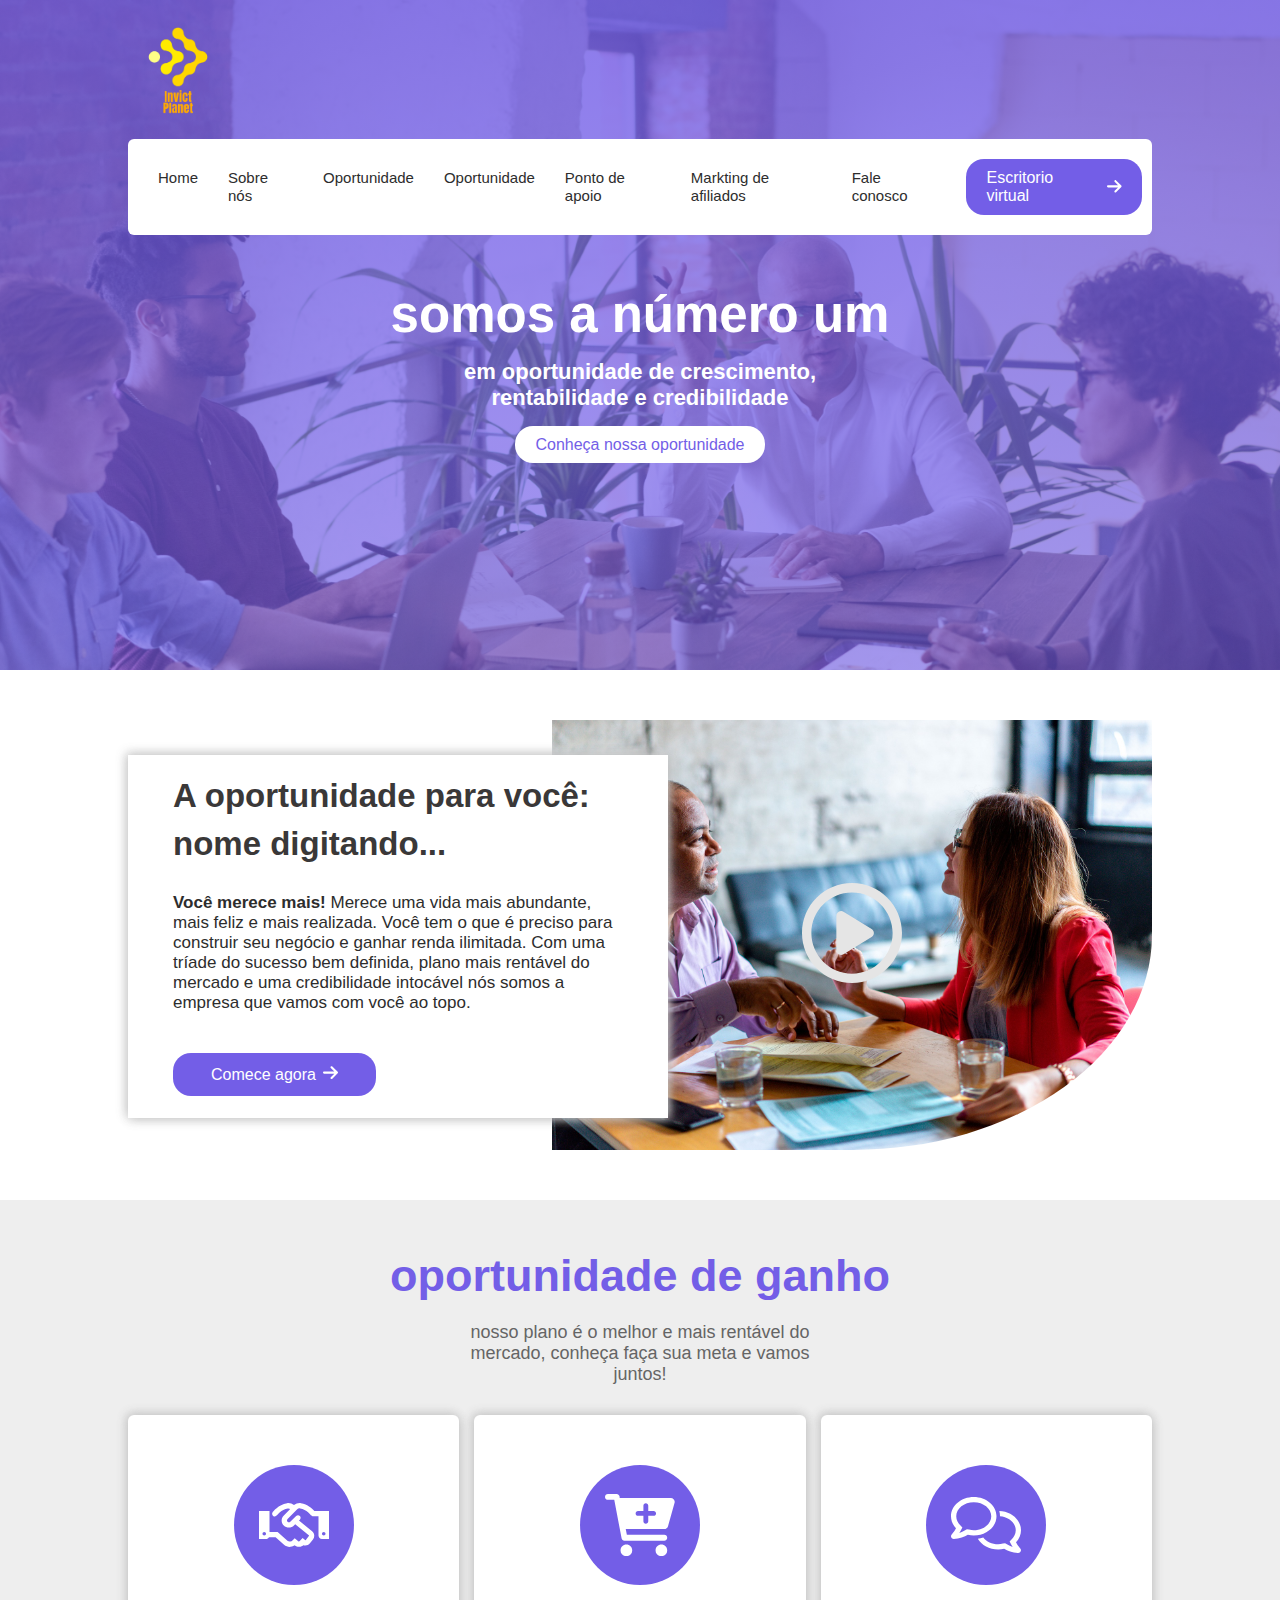
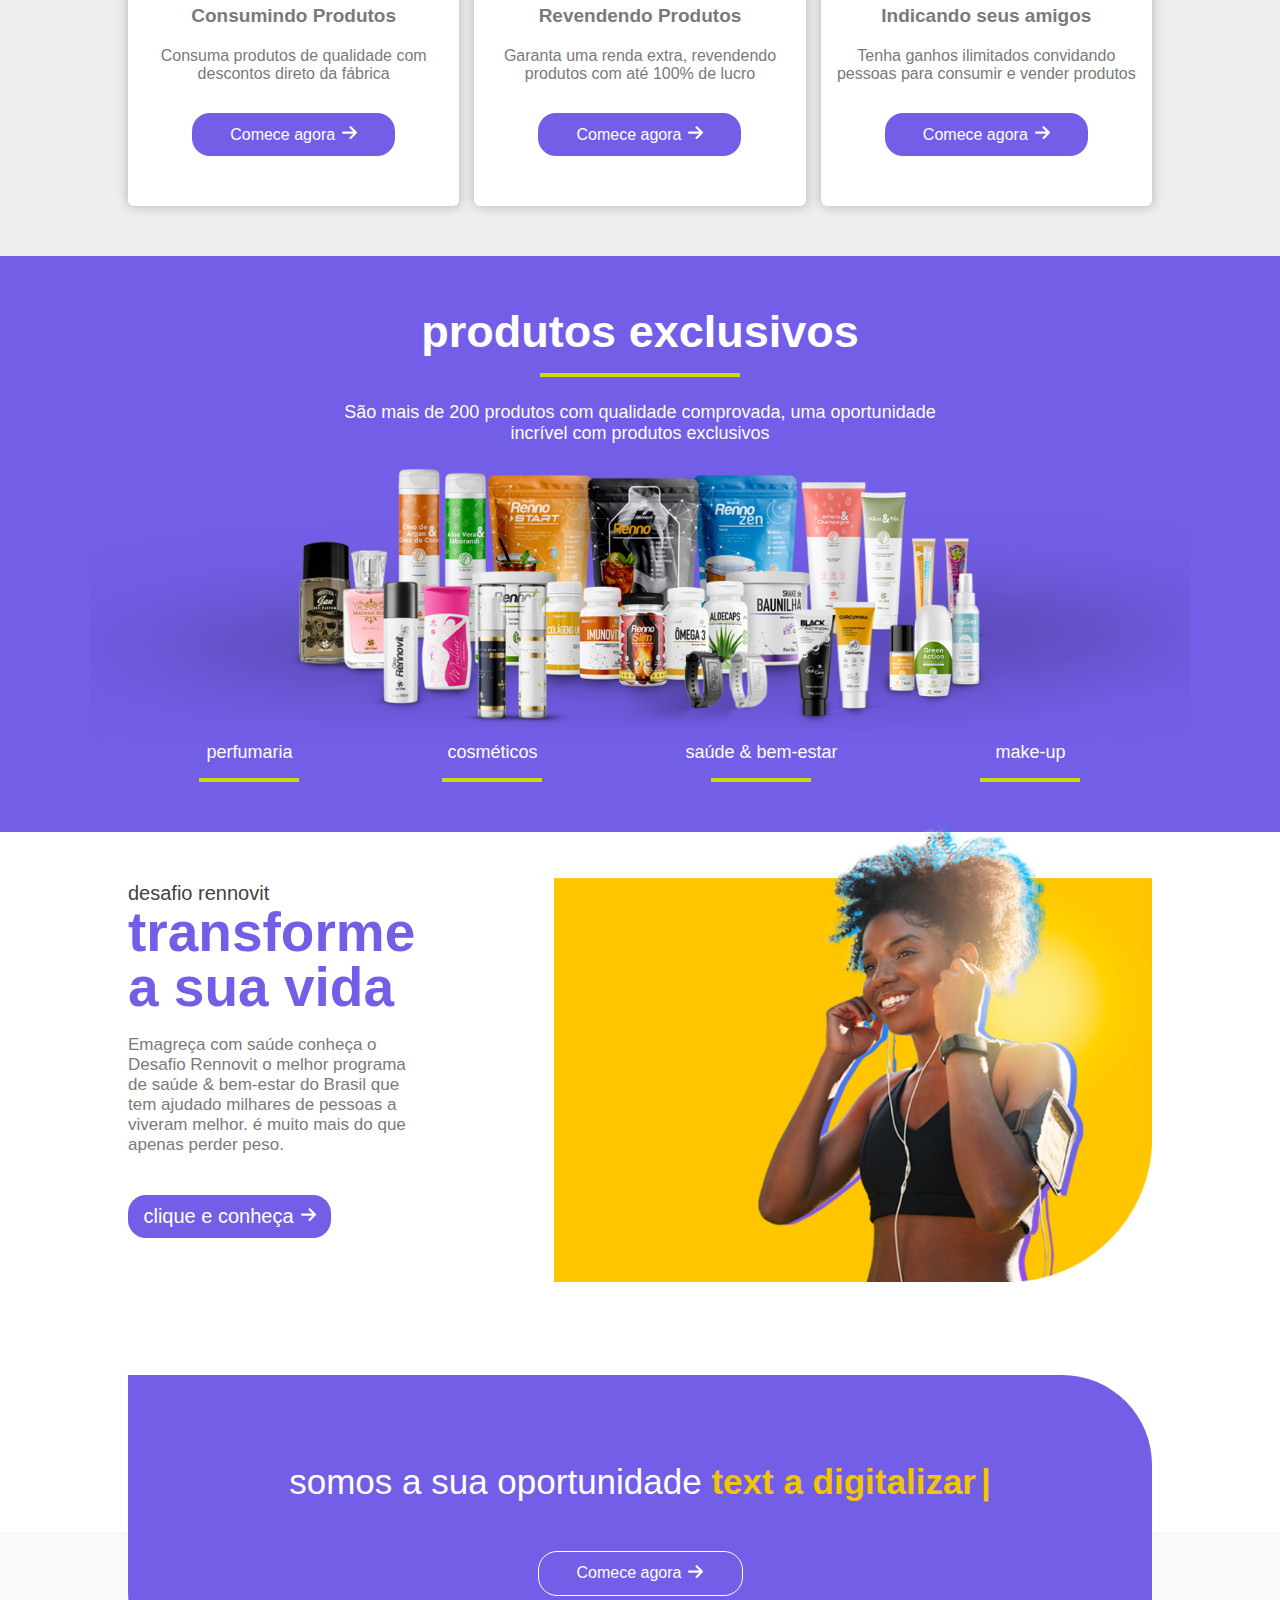
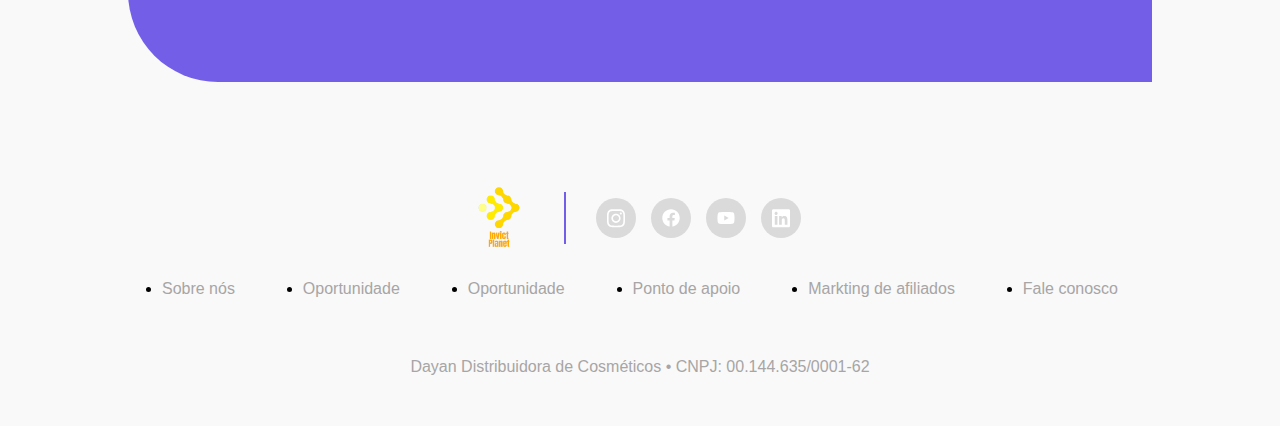
<file: projeLucas/index.html>
<!DOCTYPE html>
<html lang="pt-br">
<head>
    <meta charset="UTF-8">
    <meta http-equiv="X-UA-Compatible" content="IE=edge">
    <meta name="viewport" content="width=device-width, initial-scale=1.0">
    <title>projeto freela</title>

    <link rel="stylesheet" href="css/style.css">

    <script src="https://code.jquery.com/jquery-3.6.0.min.js" integrity="sha256-/xUj+3OJU5yExlq6GSYGSHk7tPXikynS7ogEvDej/m4=" crossorigin="anonymous"></script>


</head>
<body>
    
    <header>

        <div class="divLogo_menuHamburguer">
            <img src="./img/logoEd.png" alt="Logo">

            <div class="Div_menuHamburguer">
                <input type="checkbox" id="menuCheck" class="hamburguer">
                <label id="menuHamburguer" for="menuCheck">
                    <span></span>
                    <span></span>
                    <span></span>
                </label>
            </div>
        </div>
        <nav class="menuActiv menuFixed">

            <div class="menu">
                <ul class="menuUl">
                    <li>
                        <a href="#">Home</a>
                    </li>
                    <li>
                        <a href="#">Sobre nós</a>
                    </li>
                    <li>
                        <a href="#">Oportunidade</a>
                    </li>
                    <li>
                        <a href="#">Oportunidade</a>
                    </li>
                    <li>
                        <a href="#">Ponto de apoio</a>
                    </li>
                    <li>
                        <a href="#">Markting de afiliados</a>
                    </li>
                    <li>
                        <a href="#">Fale conosco</a>
                    </li>
                </ul>

                <ul class="ulStyle">
                    <li>
                        <a href="#">Escritorio virtual</a>
                    </li>
                    <svg xmlns="http://www.w3.org/2000/svg" viewBox="0 0 448 512"><!--! Font Awesome Pro 6.1.1 by @fontawesome - https://fontawesome.com License - https://fontawesome.com/license (Commercial License) Copyright 2022 Fonticons, Inc. --><path d="M438.6 278.6l-160 160C272.4 444.9 264.2 448 256 448s-16.38-3.125-22.62-9.375c-12.5-12.5-12.5-32.75 0-45.25L338.8 288H32C14.33 288 .0016 273.7 .0016 256S14.33 224 32 224h306.8l-105.4-105.4c-12.5-12.5-12.5-32.75 0-45.25s32.75-12.5 45.25 0l160 160C451.1 245.9 451.1 266.1 438.6 278.6z"/></svg>
                </ul>
            </div>

        </nav>

        <div class="caixaInfo">
           <article>
                <h1>somos a número um</h1>
                <h4>
                    em oportunidade de crescimento,
                    rentabilidade e credibilidade
                </h4>
                <span>
                    <a href="#">Conheça nossa oportunidade</a>
                </span>
           </article>
        </div>

    </header>

    <!-- CORPO DO SITE -->
    <main id="containerBody">

        <!-- LINHA 2 
        ------------------------------------------------->
        <section class="row2">
            <div class="Subrow2">
                <div class="row2_col1">
                    <article>
                        <h2>A oportunidade para você:</h2>
                        <div class="nomeTeclando">
                            <h3>nome digitando...</h3>
                        </div>
                        <p>
                            <span>Você merece mais!</span> Merece uma vida mais abundante, mais feliz e mais realizada. Você tem o que é preciso para construir seu negócio e ganhar renda ilimitada. Com uma tríade do sucesso bem definida, plano mais rentável do mercado e uma credibilidade intocável nós somos a empresa que vamos com você ao topo.
                        </p>
    
                        <span class="btnRow2">
                            <a href="#">Comece agora 
                            <span>
                                <svg xmlns="http://www.w3.org/2000/svg" viewBox="0 0 448 512"><!--! Font Awesome Pro 6.1.1 by @fontawesome - https://fontawesome.com License - https://fontawesome.com/license (Commercial License) Copyright 2022 Fonticons, Inc. --><path d="M438.6 278.6l-160 160C272.4 444.9 264.2 448 256 448s-16.38-3.125-22.62-9.375c-12.5-12.5-12.5-32.75 0-45.25L338.8 288H32C14.33 288 .0016 273.7 .0016 256S14.33 224 32 224h306.8l-105.4-105.4c-12.5-12.5-12.5-32.75 0-45.25s32.75-12.5 45.25 0l160 160C451.1 245.9 451.1 266.1 438.6 278.6z"/></svg>
                            </span>
                            </a>
                        </span>
    
                    </article>
                </div>
                <div class="row2_col2">
                    <div class="subDiv">
                        <div>
                            <svg xmlns="http://www.w3.org/2000/svg" viewBox="0 0 512 512"><!--! Font Awesome Pro 6.1.1 by @fontawesome - https://fontawesome.com License - https://fontawesome.com/license (Commercial License) Copyright 2022 Fonticons, Inc. --><path d="M188.3 147.1C195.8 142.8 205.1 142.1 212.5 147.5L356.5 235.5C363.6 239.9 368 247.6 368 256C368 264.4 363.6 272.1 356.5 276.5L212.5 364.5C205.1 369 195.8 369.2 188.3 364.9C180.7 360.7 176 352.7 176 344V167.1C176 159.3 180.7 151.3 188.3 147.1V147.1zM512 256C512 397.4 397.4 512 256 512C114.6 512 0 397.4 0 256C0 114.6 114.6 0 256 0C397.4 0 512 114.6 512 256zM256 48C141.1 48 48 141.1 48 256C48 370.9 141.1 464 256 464C370.9 464 464 370.9 464 256C464 141.1 370.9 48 256 48z"/></svg>
                        </div>
                    </div>
                </div>
            </div>
        </section>

        <!-- LINHA 3
        ------------------------------------------------->
        <section class="row3">
            <div class="subRow1">
                <div class="subRow1_col">
                    <h1>         
                        oportunidade de ganho
                    </h1>
                    <p>nosso plano é o melhor e mais rentável do mercado, conheça faça sua meta e vamos juntos!</p>
                </div>
            </div>
            <div class="subRow2">
                <div class="col1">
                    <article>
                        <div class="caixaIcon">
                            <svg xmlns="http://www.w3.org/2000/svg" viewBox="0 0 640 512"><!--! Font Awesome Pro 6.1.1 by @fontawesome - https://fontawesome.com License - https://fontawesome.com/license (Commercial License) Copyright 2022 Fonticons, Inc. --><path d="M506.1 127.1c-17.97-20.17-61.46-61.65-122.7-71.1c-22.5-3.354-45.39 3.606-63.41 18.21C302 60.47 279.1 53.42 256.5 56.86C176.8 69.17 126.7 136.2 124.6 139.1c-7.844 10.69-5.531 25.72 5.125 33.57c4.281 3.157 9.281 4.657 14.19 4.657c7.406 0 14.69-3.375 19.38-9.782c.4062-.5626 40.19-53.91 100.5-63.23c7.457-.9611 14.98 .67 21.56 4.483L227.2 168.2C214.8 180.5 207.1 196.1 207.1 214.5c0 17.5 6.812 33.94 19.16 46.29C239.5 273.2 255.9 279.1 273.4 279.1s33.94-6.813 46.31-19.19l11.35-11.35l124.2 100.9c2.312 1.875 2.656 5.251 .5 7.97l-27.69 35.75c-1.844 2.25-5.25 2.594-7.156 1.063l-22.22-18.69l-26.19 27.75c-2.344 2.875-5.344 3.563-6.906 3.719c-1.656 .1562-4.562 .125-6.812-1.719l-32.41-27.66L310.7 392.3l-2.812 2.938c-5.844 7.157-14.09 11.66-23.28 12.6c-9.469 .8126-18.25-1.75-24.5-6.782L170.3 319.8H96V128.3L0 128.3v255.6l64 .0404c11.74 0 21.57-6.706 27.14-16.14h60.64l77.06 69.66C243.7 449.6 261.9 456 280.8 456c2.875 0 5.781-.125 8.656-.4376c13.62-1.406 26.41-6.063 37.47-13.5l.9062 .8126c12.03 9.876 27.28 14.41 42.69 12.78c13.19-1.375 25.28-7.032 33.91-15.35c21.09 8.188 46.09 2.344 61.25-16.47l27.69-35.75c18.47-22.82 14.97-56.48-7.844-75.01l-120.3-97.76l8.381-8.382c9.375-9.376 9.375-24.57 0-33.94c-9.375-9.376-24.56-9.376-33.94 0L285.8 226.8C279.2 233.5 267.7 233.5 261.1 226.8c-3.312-3.282-5.125-7.657-5.125-12.31c0-4.688 1.812-9.064 5.281-12.53l85.91-87.64c7.812-7.845 18.53-11.75 28.94-10.03c59.75 9.22 100.2 62.73 100.6 63.29c3.088 4.155 7.264 6.946 11.84 8.376H544v175.1c0 17.67 14.33 32.05 31.1 32.05L640 384V128.1L506.1 127.1zM48 352c-8.75 0-16-7.245-16-15.99c0-8.876 7.25-15.99 16-15.99S64 327.2 64 336.1C64 344.8 56.75 352 48 352zM592 352c-8.75 0-16-7.245-16-15.99c0-8.876 7.25-15.99 16-15.99s16 7.117 16 15.99C608 344.8 600.8 352 592 352z"/></svg>
                        </div>
                        <h3>Consumindo Produtos</h3>
                        <p>
                            Consuma produtos de qualidade com descontos direto da fábrica
                        </p>

                        <span class="btnRow3">
                            <a href="#">Comece agora 
                            <span>
                                <svg xmlns="http://www.w3.org/2000/svg" viewBox="0 0 448 512"><!--! Font Awesome Pro 6.1.1 by @fontawesome - https://fontawesome.com License - https://fontawesome.com/license (Commercial License) Copyright 2022 Fonticons, Inc. --><path d="M438.6 278.6l-160 160C272.4 444.9 264.2 448 256 448s-16.38-3.125-22.62-9.375c-12.5-12.5-12.5-32.75 0-45.25L338.8 288H32C14.33 288 .0016 273.7 .0016 256S14.33 224 32 224h306.8l-105.4-105.4c-12.5-12.5-12.5-32.75 0-45.25s32.75-12.5 45.25 0l160 160C451.1 245.9 451.1 266.1 438.6 278.6z"/></svg>
                            </span>
                            </a>
                        </span>
                    </article>
                </div>
                <div class="col2">
                    <article>
                        <div class="caixaIcon">
                            <svg xmlns="http://www.w3.org/2000/svg" viewBox="0 0 576 512"><!--! Font Awesome Pro 6.1.1 by @fontawesome - https://fontawesome.com License - https://fontawesome.com/license (Commercial License) Copyright 2022 Fonticons, Inc. --><path d="M96 0C107.5 0 117.4 8.19 119.6 19.51L121.1 32H541.8C562.1 32 578.3 52.25 572.6 72.66L518.6 264.7C514.7 278.5 502.1 288 487.8 288H170.7L179.9 336H488C501.3 336 512 346.7 512 360C512 373.3 501.3 384 488 384H159.1C148.5 384 138.6 375.8 136.4 364.5L76.14 48H24C10.75 48 0 37.25 0 24C0 10.75 10.75 0 24 0H96zM272 180H316V224C316 235 324.1 244 336 244C347 244 356 235 356 224V180H400C411 180 420 171 420 160C420 148.1 411 140 400 140H356V96C356 84.95 347 76 336 76C324.1 76 316 84.95 316 96V140H272C260.1 140 252 148.1 252 160C252 171 260.1 180 272 180zM128 464C128 437.5 149.5 416 176 416C202.5 416 224 437.5 224 464C224 490.5 202.5 512 176 512C149.5 512 128 490.5 128 464zM512 464C512 490.5 490.5 512 464 512C437.5 512 416 490.5 416 464C416 437.5 437.5 416 464 416C490.5 416 512 437.5 512 464z"/></svg>
                        </div>
                        <h3>Revendendo Produtos</h3>
                        <p>
                            Garanta uma renda extra, revendendo produtos com até 100% de lucro
                        </p>

                        <span class="btnRow3">
                            <a href="#">Comece agora 
                            <span>
                                <svg xmlns="http://www.w3.org/2000/svg" viewBox="0 0 448 512"><!--! Font Awesome Pro 6.1.1 by @fontawesome - https://fontawesome.com License - https://fontawesome.com/license (Commercial License) Copyright 2022 Fonticons, Inc. --><path d="M438.6 278.6l-160 160C272.4 444.9 264.2 448 256 448s-16.38-3.125-22.62-9.375c-12.5-12.5-12.5-32.75 0-45.25L338.8 288H32C14.33 288 .0016 273.7 .0016 256S14.33 224 32 224h306.8l-105.4-105.4c-12.5-12.5-12.5-32.75 0-45.25s32.75-12.5 45.25 0l160 160C451.1 245.9 451.1 266.1 438.6 278.6z"/></svg>
                            </span>
                            </a>
                        </span>
                    </article>
                </div>
                <div class="col3">
                    <article>
                        <div class="caixaIcon">
                            <svg xmlns="http://www.w3.org/2000/svg" viewBox="0 0 640 512"><!--! Font Awesome Pro 6.1.1 by @fontawesome - https://fontawesome.com License - https://fontawesome.com/license (Commercial License) Copyright 2022 Fonticons, Inc. --><path d="M208 0C322.9 0 416 78.8 416 176C416 273.2 322.9 352 208 352C189.3 352 171.2 349.7 153.9 345.8C123.3 364.8 79.13 384 24.95 384C14.97 384 5.93 378.1 2.018 368.9C-1.896 359.7-.0074 349.1 6.739 341.9C7.26 341.5 29.38 317.4 45.73 285.9C17.18 255.8 0 217.6 0 176C0 78.8 93.13 0 208 0zM164.6 298.1C179.2 302.3 193.8 304 208 304C296.2 304 368 246.6 368 176C368 105.4 296.2 48 208 48C119.8 48 48 105.4 48 176C48 211.2 65.71 237.2 80.57 252.9L104.1 277.8L88.31 308.1C84.74 314.1 80.73 321.9 76.55 328.5C94.26 323.4 111.7 315.5 128.7 304.1L145.4 294.6L164.6 298.1zM441.6 128.2C552 132.4 640 209.5 640 304C640 345.6 622.8 383.8 594.3 413.9C610.6 445.4 632.7 469.5 633.3 469.9C640 477.1 641.9 487.7 637.1 496.9C634.1 506.1 625 512 615 512C560.9 512 516.7 492.8 486.1 473.8C468.8 477.7 450.7 480 432 480C350 480 279.1 439.8 245.2 381.5C262.5 379.2 279.1 375.3 294.9 369.9C322.9 407.1 373.9 432 432 432C446.2 432 460.8 430.3 475.4 426.1L494.6 422.6L511.3 432.1C528.3 443.5 545.7 451.4 563.5 456.5C559.3 449.9 555.3 442.1 551.7 436.1L535.9 405.8L559.4 380.9C574.3 365.3 592 339.2 592 304C592 237.7 528.7 183.1 447.1 176.6L448 176C448 159.5 445.8 143.5 441.6 128.2H441.6z"/></svg>
                        </div>
                        <h3>Indicando seus amigos</h3>
                        <p>
                            Tenha ganhos ilimitados convidando pessoas para consumir e vender produtos
                        </p>

                        <span class="btnRow3">
                            <a href="#">Comece agora 
                            <span>
                                <svg xmlns="http://www.w3.org/2000/svg" viewBox="0 0 448 512"><!--! Font Awesome Pro 6.1.1 by @fontawesome - https://fontawesome.com License - https://fontawesome.com/license (Commercial License) Copyright 2022 Fonticons, Inc. --><path d="M438.6 278.6l-160 160C272.4 444.9 264.2 448 256 448s-16.38-3.125-22.62-9.375c-12.5-12.5-12.5-32.75 0-45.25L338.8 288H32C14.33 288 .0016 273.7 .0016 256S14.33 224 32 224h306.8l-105.4-105.4c-12.5-12.5-12.5-32.75 0-45.25s32.75-12.5 45.25 0l160 160C451.1 245.9 451.1 266.1 438.6 278.6z"/></svg>
                            </span>
                            </a>
                        </span>
                    </article>
                </div>
            </div>
        </section>

        <!-- LINHA 4 
        ------------------------------------------------->
        <section class="row4">
            <div class="subRow">
                <div class="subRow1">
                    <h1>produtos exclusivos</h1>
                </div>
                <div class="subRow2">
                    <p>
                        São mais de 200 produtos com qualidade comprovada, 
                        uma oportunidade incrível com produtos exclusivos
                    </p>
                </div>
                <div class="subRow3">
                    <img src="./img/produtos.png" alt="">
                </div>
                <div class="subRow4">
                    <span><p>perfumaria</p></span>
                    <span><p>cosméticos</p></span>
                    <span><p>saúde & bem-estar</p></span>
                    <span><p>make-up</p></span>
                </div>
            </div>
        </section>


        <!-- LINHA 5
        ------------------------------------------------->
        <section class="row5">
            <div class="subRow1">
                 <div class="col1">
                    <article>
                        <p>desafio rennovit</p>
                        <h1>transforme a sua vida</h1>
                        <p>
                            Emagreça com saúde conheça o Desafio Rennovit o melhor programa de saúde & 
                            bem-estar do Brasil que tem ajudado milhares de pessoas a viveram melhor. 
                            é muito mais do que apenas perder peso.
                        </p>

                        <span class="btnRow5">
                            <a href="#">clique e conheça
                            <span>
                                <svg xmlns="http://www.w3.org/2000/svg" viewBox="0 0 448 512"><!--! Font Awesome Pro 6.1.1 by @fontawesome - https://fontawesome.com License - https://fontawesome.com/license (Commercial License) Copyright 2022 Fonticons, Inc. --><path d="M438.6 278.6l-160 160C272.4 444.9 264.2 448 256 448s-16.38-3.125-22.62-9.375c-12.5-12.5-12.5-32.75 0-45.25L338.8 288H32C14.33 288 .0016 273.7 .0016 256S14.33 224 32 224h306.8l-105.4-105.4c-12.5-12.5-12.5-32.75 0-45.25s32.75-12.5 45.25 0l160 160C451.1 245.9 451.1 266.1 438.6 278.6z"/></svg>
                            </span>
                            </a>
                        </span>
                    </article>
                 </div>
                 <div class="col2">
                    <div>
                        <img src="./img/desafio_rennovit.png" alt="">
                    </div>
                </div>
            </div>

            <div class="subRow2">
                <div class="divTexDigitalizado">
                    <p>somos a sua oportunidade <span id="writing">text a digitalizar</span></p>
                </div>
                <div class="divBtnRow5">
                    <span class="btnRow5">
                        <a href="#">Comece agora
                        <span>
                            <svg xmlns="http://www.w3.org/2000/svg" viewBox="0 0 448 512"><!--! Font Awesome Pro 6.1.1 by @fontawesome - https://fontawesome.com License - https://fontawesome.com/license (Commercial License) Copyright 2022 Fonticons, Inc. --><path d="M438.6 278.6l-160 160C272.4 444.9 264.2 448 256 448s-16.38-3.125-22.62-9.375c-12.5-12.5-12.5-32.75 0-45.25L338.8 288H32C14.33 288 .0016 273.7 .0016 256S14.33 224 32 224h306.8l-105.4-105.4c-12.5-12.5-12.5-32.75 0-45.25s32.75-12.5 45.25 0l160 160C451.1 245.9 451.1 266.1 438.6 278.6z"/></svg>
                        </span>
                        </a>
                    </span>
                </div>
            </div>
        </section>

        <!-- LINHA 6
        ------------------------------------------------->
        <footer class="row6">
            <div class="subRow">
                <div class="subSubRow1">
                    <div class="divLogo">
                        <img src="./img/logoEd.png" alt="logotipo">
                    </div>
                    <div class="traco">

                    </div>
                    <div class="divRedesSociais">
                        <article class="instagram">
                            <a href="#">
                                <svg xmlns="http://www.w3.org/2000/svg" viewBox="0 0 448 512"><!--! Font Awesome Pro 6.1.1 by @fontawesome - https://fontawesome.com License - https://fontawesome.com/license (Commercial License) Copyright 2022 Fonticons, Inc. --><path d="M224.1 141c-63.6 0-114.9 51.3-114.9 114.9s51.3 114.9 114.9 114.9S339 319.5 339 255.9 287.7 141 224.1 141zm0 189.6c-41.1 0-74.7-33.5-74.7-74.7s33.5-74.7 74.7-74.7 74.7 33.5 74.7 74.7-33.6 74.7-74.7 74.7zm146.4-194.3c0 14.9-12 26.8-26.8 26.8-14.9 0-26.8-12-26.8-26.8s12-26.8 26.8-26.8 26.8 12 26.8 26.8zm76.1 27.2c-1.7-35.9-9.9-67.7-36.2-93.9-26.2-26.2-58-34.4-93.9-36.2-37-2.1-147.9-2.1-184.9 0-35.8 1.7-67.6 9.9-93.9 36.1s-34.4 58-36.2 93.9c-2.1 37-2.1 147.9 0 184.9 1.7 35.9 9.9 67.7 36.2 93.9s58 34.4 93.9 36.2c37 2.1 147.9 2.1 184.9 0 35.9-1.7 67.7-9.9 93.9-36.2 26.2-26.2 34.4-58 36.2-93.9 2.1-37 2.1-147.8 0-184.8zM398.8 388c-7.8 19.6-22.9 34.7-42.6 42.6-29.5 11.7-99.5 9-132.1 9s-102.7 2.6-132.1-9c-19.6-7.8-34.7-22.9-42.6-42.6-11.7-29.5-9-99.5-9-132.1s-2.6-102.7 9-132.1c7.8-19.6 22.9-34.7 42.6-42.6 29.5-11.7 99.5-9 132.1-9s102.7-2.6 132.1 9c19.6 7.8 34.7 22.9 42.6 42.6 11.7 29.5 9 99.5 9 132.1s2.7 102.7-9 132.1z"/></svg>
                            </a>
                        </article>
                        <article class="facebook">
                            <a href="#">
                                <svg xmlns="http://www.w3.org/2000/svg" viewBox="0 0 512 512"><!--! Font Awesome Pro 6.1.1 by @fontawesome - https://fontawesome.com License - https://fontawesome.com/license (Commercial License) Copyright 2022 Fonticons, Inc. --><path d="M504 256C504 119 393 8 256 8S8 119 8 256c0 123.78 90.69 226.38 209.25 245V327.69h-63V256h63v-54.64c0-62.15 37-96.48 93.67-96.48 27.14 0 55.52 4.84 55.52 4.84v61h-31.28c-30.8 0-40.41 19.12-40.41 38.73V256h68.78l-11 71.69h-57.78V501C413.31 482.38 504 379.78 504 256z"/></svg>
                            </a>
                        </article>
                        <article class="youtube">
                            <a href="#">
                                <svg xmlns="http://www.w3.org/2000/svg" viewBox="0 0 576 512"><!--! Font Awesome Pro 6.1.1 by @fontawesome - https://fontawesome.com License - https://fontawesome.com/license (Commercial License) Copyright 2022 Fonticons, Inc. --><path d="M549.655 124.083c-6.281-23.65-24.787-42.276-48.284-48.597C458.781 64 288 64 288 64S117.22 64 74.629 75.486c-23.497 6.322-42.003 24.947-48.284 48.597-11.412 42.867-11.412 132.305-11.412 132.305s0 89.438 11.412 132.305c6.281 23.65 24.787 41.5 48.284 47.821C117.22 448 288 448 288 448s170.78 0 213.371-11.486c23.497-6.321 42.003-24.171 48.284-47.821 11.412-42.867 11.412-132.305 11.412-132.305s0-89.438-11.412-132.305zm-317.51 213.508V175.185l142.739 81.205-142.739 81.201z"/></svg>
                            </a>
                        </article>
                        <article class="linkedin">
                            <a href="#">
                                <svg xmlns="http://www.w3.org/2000/svg" viewBox="0 0 448 512"><!--! Font Awesome Pro 6.1.1 by @fontawesome - https://fontawesome.com License - https://fontawesome.com/license (Commercial License) Copyright 2022 Fonticons, Inc. --><path d="M416 32H31.9C14.3 32 0 46.5 0 64.3v383.4C0 465.5 14.3 480 31.9 480H416c17.6 0 32-14.5 32-32.3V64.3c0-17.8-14.4-32.3-32-32.3zM135.4 416H69V202.2h66.5V416zm-33.2-243c-21.3 0-38.5-17.3-38.5-38.5S80.9 96 102.2 96c21.2 0 38.5 17.3 38.5 38.5 0 21.3-17.2 38.5-38.5 38.5zm282.1 243h-66.4V312c0-24.8-.5-56.7-34.5-56.7-34.6 0-39.9 27-39.9 54.9V416h-66.4V202.2h63.7v29.2h.9c8.9-16.8 30.6-34.5 62.9-34.5 67.2 0 79.7 44.3 79.7 101.9V416z"/></svg>
                            </a>
                        </article>
                    </div>
                </div>

                <div class="subSubRow2">
                    <div class="menuFooter">
                        <ul>
                            <li>
                                <a href="#">Sobre nós</a>
                            </li>
                            <li>
                                <a href="#">Oportunidade</a>
                            </li>
                            <li>
                                <a href="#">Oportunidade</a>
                            </li>
                            <li>
                                <a href="#">Ponto de apoio</a>
                            </li>
                            <li>
                                <a href="#">Markting de afiliados</a>
                            </li>
                            <li>
                                <a href="#">Fale conosco</a>
                            </li>
                        </ul>
                    </div>
                </div>
                <div class="subSubRow3">
                    <div class="copy">
                        <p>Dayan Distribuidora de Cosméticos • CNPJ: 00.144.635/0001-62</p>
                    </div>
                </div>
            </div>
        </footer>
    </main>

    <script src="js/menuHamburguer.js"></script>
    <script src="js/menuFixed.js"></script>
    <script src="js/maquinaDigitalizadora.js"></script>

</body>
</html>
</file>
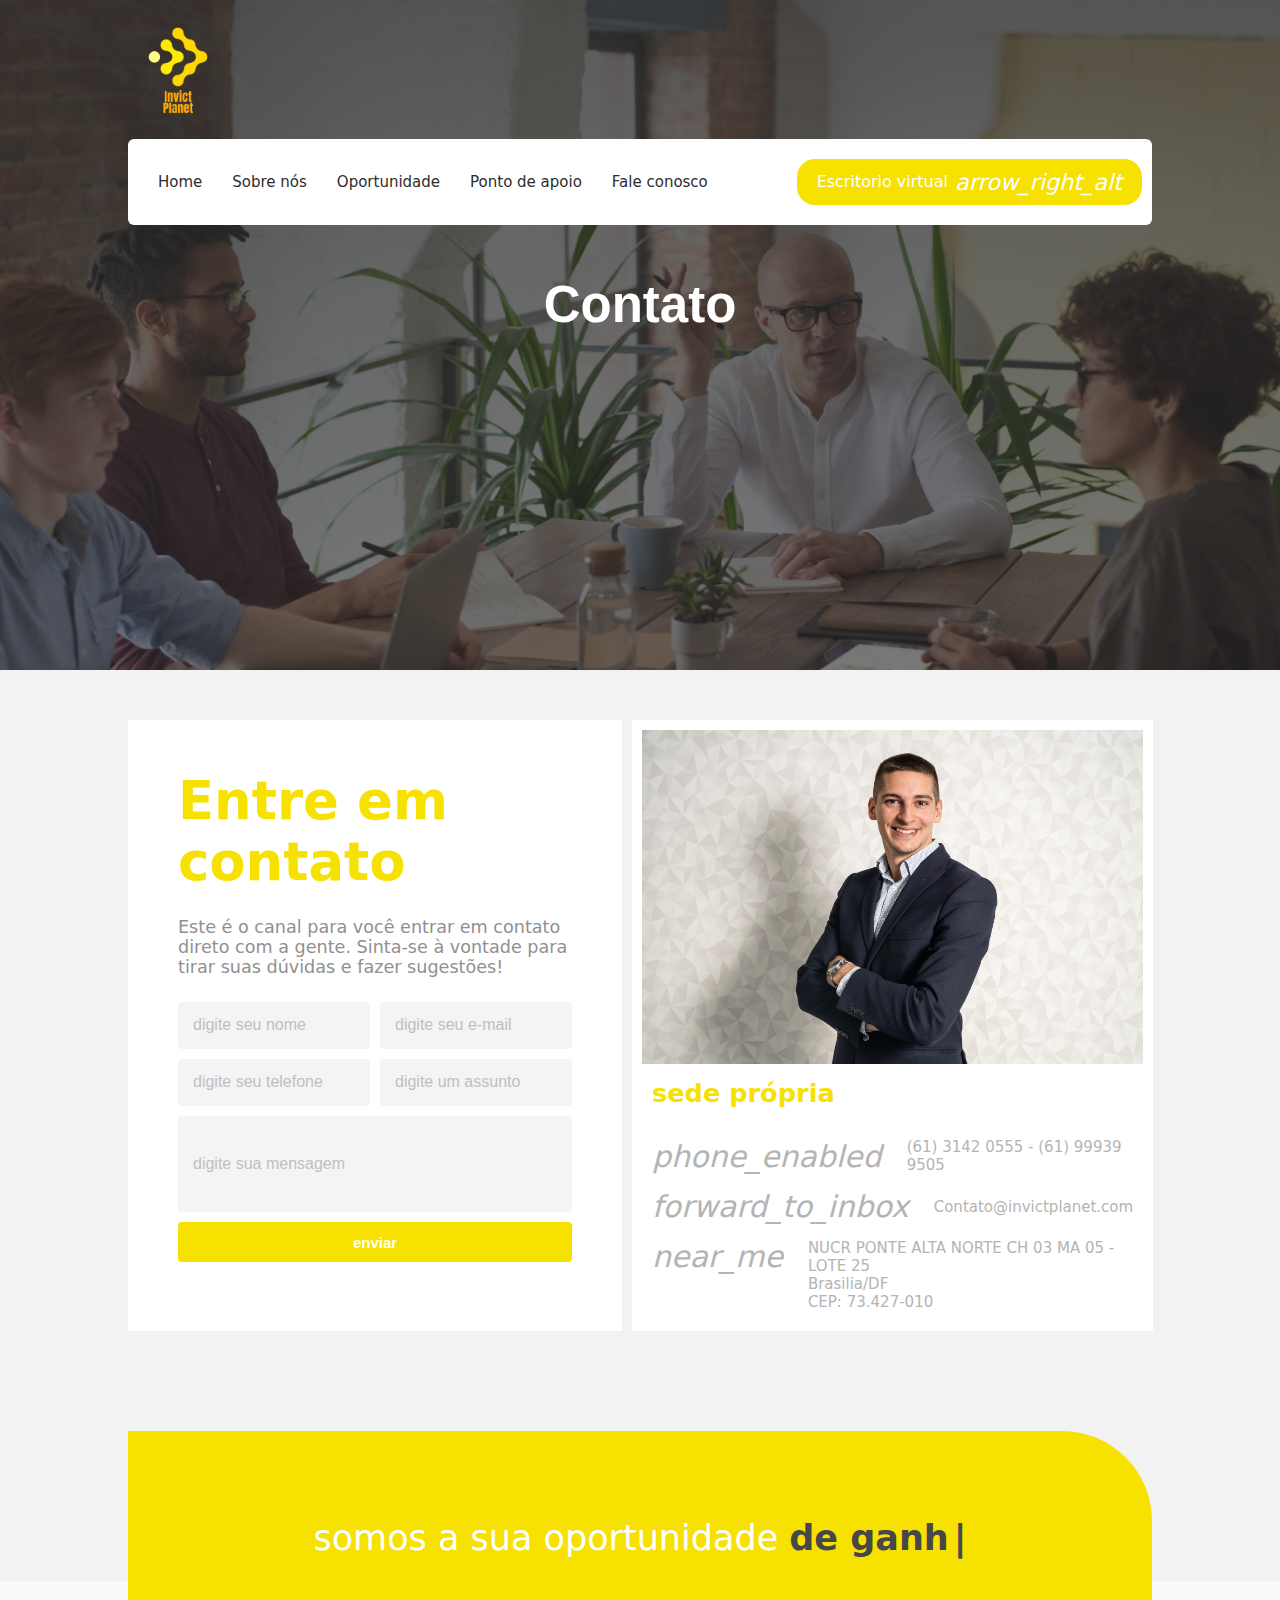
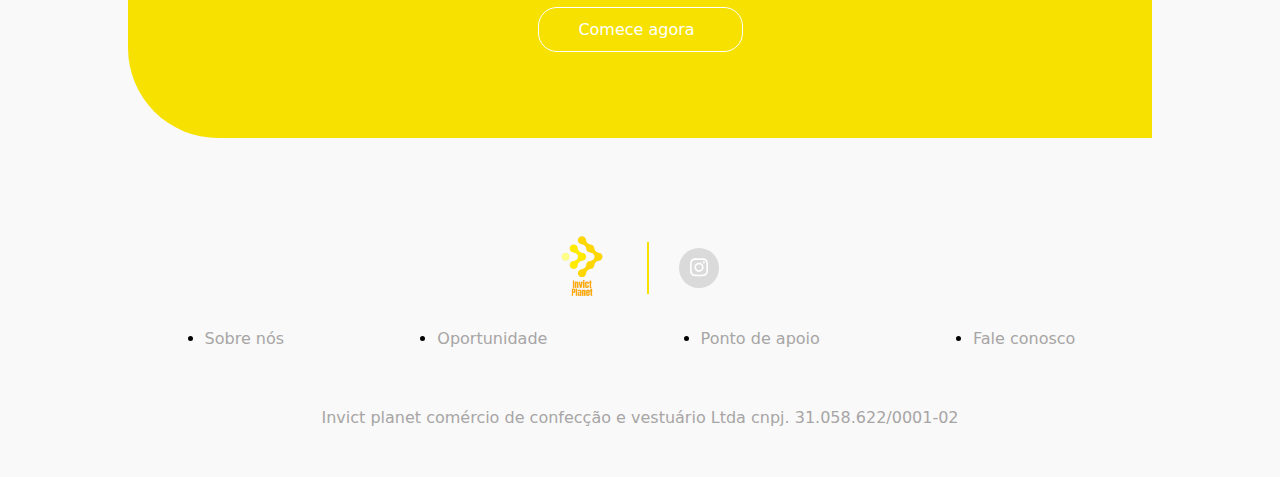
<file: contato.html>
<!DOCTYPE html>
<html lang="pt-br">
<head>
    <meta charset="UTF-8">
    <meta http-equiv="X-UA-Compatible" content="IE=edge">
    <meta name="viewport" content="width=device-width, initial-scale=1.0">
    <link rel="shortcut icon" href="./img/logoFavicon.png" type="image/x-icon" sizes="45x45">
    <title>Invict Planet</title>

    <link rel="stylesheet" href="css/style.css">
    <link rel="stylesheet" href="css/contato.css">

    <script src="https://code.jquery.com/jquery-3.6.0.min.js" integrity="sha256-/xUj+3OJU5yExlq6GSYGSHk7tPXikynS7ogEvDej/m4=" crossorigin="anonymous"></script>

    <!-- google icons -->
    <link rel="stylesheet" href="https://fonts.sandbox.google.com/css2?family=Material+Symbols+Outlined:opsz,wght,FILL,GRAD@20..48,100..700,0..1,-50..200" />


</head>
<body>
    
    <header>

        <div class="divLogo_menuHamburguer">
            <img src="./img/logoEd.png" alt="Logo">

            <div class="Div_menuHamburguer">
                <input type="checkbox" id="menuCheck" class="hamburguer">
                <label id="menuHamburguer" for="menuCheck">
                    <span></span>
                    <span></span>
                    <span></span>
                </label>
            </div>
        </div>
        <nav class="menuActiv menuFixed">

            <div class="menu">
                <ul class="menuUl">
                    <li>
                        <a href="index.html">Home</a>
                    </li>
                    <li>
                        <a href="sobre.html">Sobre nós</a>
                    </li>
                    <li>
                        <a href="oportunidade.html">Oportunidade</a>
                    </li>
                    <li>
                        <a href="pontoApoio.html">Ponto de apoio</a>
                    </li>
                    <li>
                        <a href="#">Fale conosco</a>
                    </li>
                </ul>

                <ul class="ulStyle">
                    <span class="ulStyle">
                        <a href="http://escritorio.invictplanet.com/painel/index.php" target="_blank">Escritorio virtual
                            <i class="material-symbols-outlined">arrow_right_alt</i>
                        </a>
                    </span>
            </div>

        </nav>

        <div class="caixaInfo">
           <article>
                <h1>Contato</h1>
           </article>
        </div>

    </header>

    <!-- CORPO DO SITE -->
    <main id="containerBody">

        <section class="contateRow1">
            <div class="subRow">
                <div class="col1">
                    <form action="">
                        <h2>Entre em contato</h2>
                        <p>
                            Este é o canal para você entrar em contato direto com a gente. 
                            Sinta-se à vontade para tirar suas dúvidas e fazer sugestões!
                        </p>
                        <div class="formulario">
                            <div class="formInput">
                                <input id="nome" type="text" name="nome" placeholder="digite seu nome" required="required">
                                <input id="email" type="email" name="email" placeholder="digite seu e-mail" required="required">
                                <input id="tel" type="text" name="tel" placeholder="digite seu telefone" required="required">
                                <input id="assunto" type="text" name="assunto" placeholder="digite um assunto" required="required">
                                <input id="mensagem" class="spacTotal" type="textarea" name="mensagem" placeholder="digite sua mensagem" required="required">
                            </div>
                            <div class="forBtn">
                                <button id="botao">enviar</button>
                            </div>
                        </div>

                        <span id="nomeInvisible" class="nomeInvisible"></span>
                    </form>
                </div>
                <div class="col2">
                   <div class="subCol1">
                       <img src="./img/empresario.jpg" alt="">
                   </div>
                   <div class="subCol2">
                       <article>

                        <h3>sede própria</h3>

                        <span class="telefone">
                            <i class="material-symbols-outlined">phone_enabled</i>
                            <p>(61) 3142 0555 - (61) 99939 9505</p>
                        </span>

                        <span class="email">
                            <i class="material-symbols-outlined">forward_to_inbox</i>
                            <p>Contato@invictplanet.com</p>
                        </span>

                        <span class="localizacao">
                            <i class="material-symbols-outlined">near_me</i>
                            <div>
                                <p>NUCR PONTE ALTA NORTE CH 03 MA 05 - LOTE 25</p>
                                <p>Brasilia/DF</p>
                                <p>CEP: 73.427-010</p>
                            </div>
                        </span>
                       </article>
                   </div>
                </div>
            </div>
        </section>
    </main>

        <!-- LINHA - RODAPÉ
        ------------------------------------------------->
        <footer class="rowRodape">

            <div class="subRowGeral1">
                <div class="divTexDigitalizado">
                    <p>somos a sua oportunidade <span id="textDigit2">de ganhar dinheiro</span></p>
                </div>
                <div class="divBtnRow5">
                    <span class="btnRow5">
                        <a href="#">Comece agora
                        <span>
                            <svg xmlns="http://www.w3.org/2000/svg" viewBox="0 0 448 512"><!--! Font Awesome Pro 6.1.1 by @fontawesome - https://fontawesome.com License - https://fontawesome.com/license (Commercial License) Copyright 2022 Fonticons, Inc. --><path d="M438.6 278.6l-160 160C272.4 444.9 264.2 448 256 448s-16.38-3.125-22.62-9.375c-12.5-12.5-12.5-32.75 0-45.25L338.8 288H32C14.33 288 .0016 273.7 .0016 256S14.33 224 32 224h306.8l-105.4-105.4c-12.5-12.5-12.5-32.75 0-45.25s32.75-12.5 45.25 0l160 160C451.1 245.9 451.1 266.1 438.6 278.6z"/></svg>
                        </span>
                        </a>
                    </span>
                </div>
            </div>

            <div class="subRow">
                <div class="subSubRow1">
                    <div class="divLogo">
                        <img src="./img/logoEd.png" alt="logotipo">
                    </div>
                    <div class="traco">

                    </div>
                    <div class="divRedesSociais">
                        <article class="instagram">
                            <a href="https://www.instagram.com/invict.planet/" target="_blank">
                                <svg xmlns="http://www.w3.org/2000/svg" viewBox="0 0 448 512"><!--! Font Awesome Pro 6.1.1 by @fontawesome - https://fontawesome.com License - https://fontawesome.com/license (Commercial License) Copyright 2022 Fonticons, Inc. --><path d="M224.1 141c-63.6 0-114.9 51.3-114.9 114.9s51.3 114.9 114.9 114.9S339 319.5 339 255.9 287.7 141 224.1 141zm0 189.6c-41.1 0-74.7-33.5-74.7-74.7s33.5-74.7 74.7-74.7 74.7 33.5 74.7 74.7-33.6 74.7-74.7 74.7zm146.4-194.3c0 14.9-12 26.8-26.8 26.8-14.9 0-26.8-12-26.8-26.8s12-26.8 26.8-26.8 26.8 12 26.8 26.8zm76.1 27.2c-1.7-35.9-9.9-67.7-36.2-93.9-26.2-26.2-58-34.4-93.9-36.2-37-2.1-147.9-2.1-184.9 0-35.8 1.7-67.6 9.9-93.9 36.1s-34.4 58-36.2 93.9c-2.1 37-2.1 147.9 0 184.9 1.7 35.9 9.9 67.7 36.2 93.9s58 34.4 93.9 36.2c37 2.1 147.9 2.1 184.9 0 35.9-1.7 67.7-9.9 93.9-36.2 26.2-26.2 34.4-58 36.2-93.9 2.1-37 2.1-147.8 0-184.8zM398.8 388c-7.8 19.6-22.9 34.7-42.6 42.6-29.5 11.7-99.5 9-132.1 9s-102.7 2.6-132.1-9c-19.6-7.8-34.7-22.9-42.6-42.6-11.7-29.5-9-99.5-9-132.1s-2.6-102.7 9-132.1c7.8-19.6 22.9-34.7 42.6-42.6 29.5-11.7 99.5-9 132.1-9s102.7-2.6 132.1 9c19.6 7.8 34.7 22.9 42.6 42.6 11.7 29.5 9 99.5 9 132.1s2.7 102.7-9 132.1z"/></svg>
                            </a>
                        </article>
                    </div>
                </div>

                <div class="subSubRow2">
                    <div class="menuFooter">
                        <ul>
                            <li>
                                <a href="sobre.html">Sobre nós</a>
                            </li>
                            <li>
                                <a href="oportunidade.html">Oportunidade</a>
                            </li>
                            <li>
                                <a href="pontoApoio.html">Ponto de apoio</a>
                            </li>
                            <li>
                                <a href="#">Fale conosco</a>
                            </li>
                        </ul>
                    </div>
                </div>
                <div class="subSubRow3">
                    <div class="copy">
                        <p>Invict planet comércio de confecção e vestuário Ltda cnpj. 31.058.622/0001-02</p>
                    </div>
                </div>
            </div>
        </footer>

    <script src="js/menuHamburguer.js"></script>
    <script src="js/menuFixed.js"></script>
    <script src="js/validacaoDeForm.js"></script>
    <script src="js/maquinaDigitalizadoraRodape.js"></script>

</body>
</html>
</file>
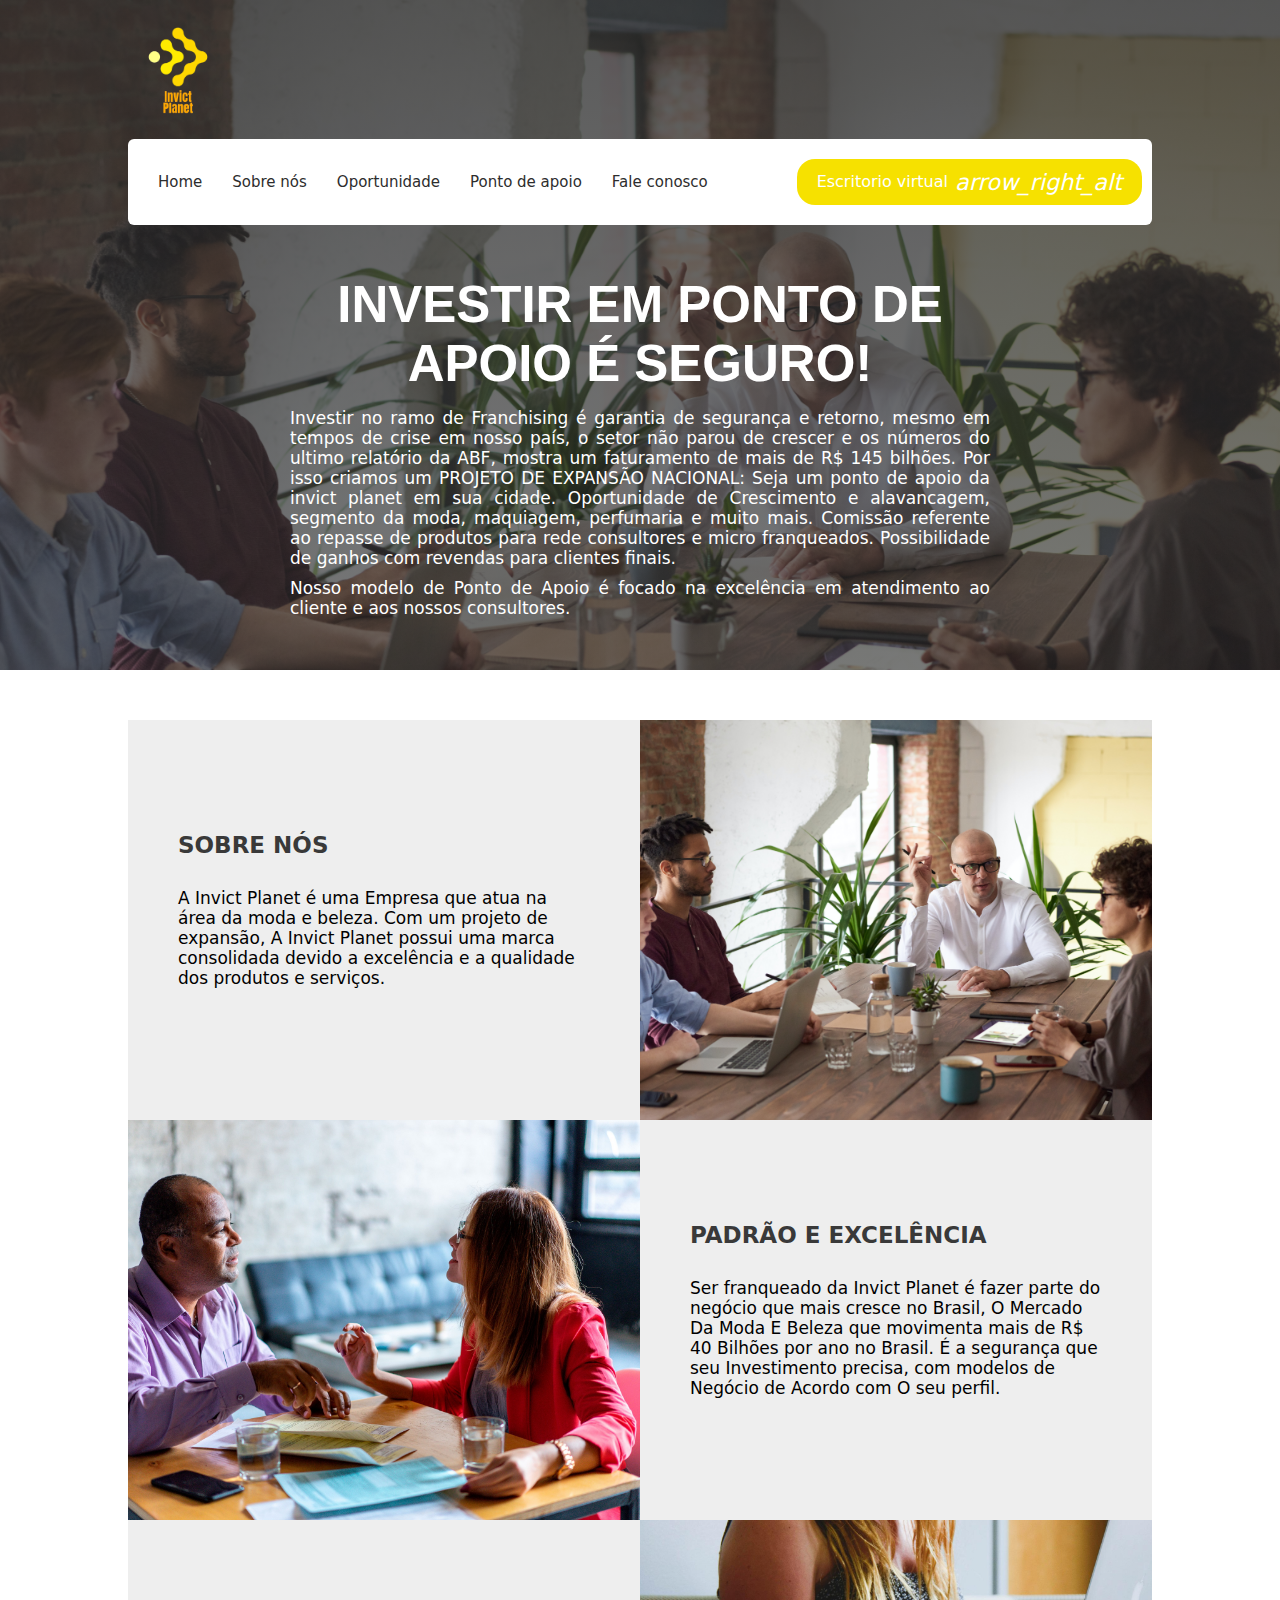
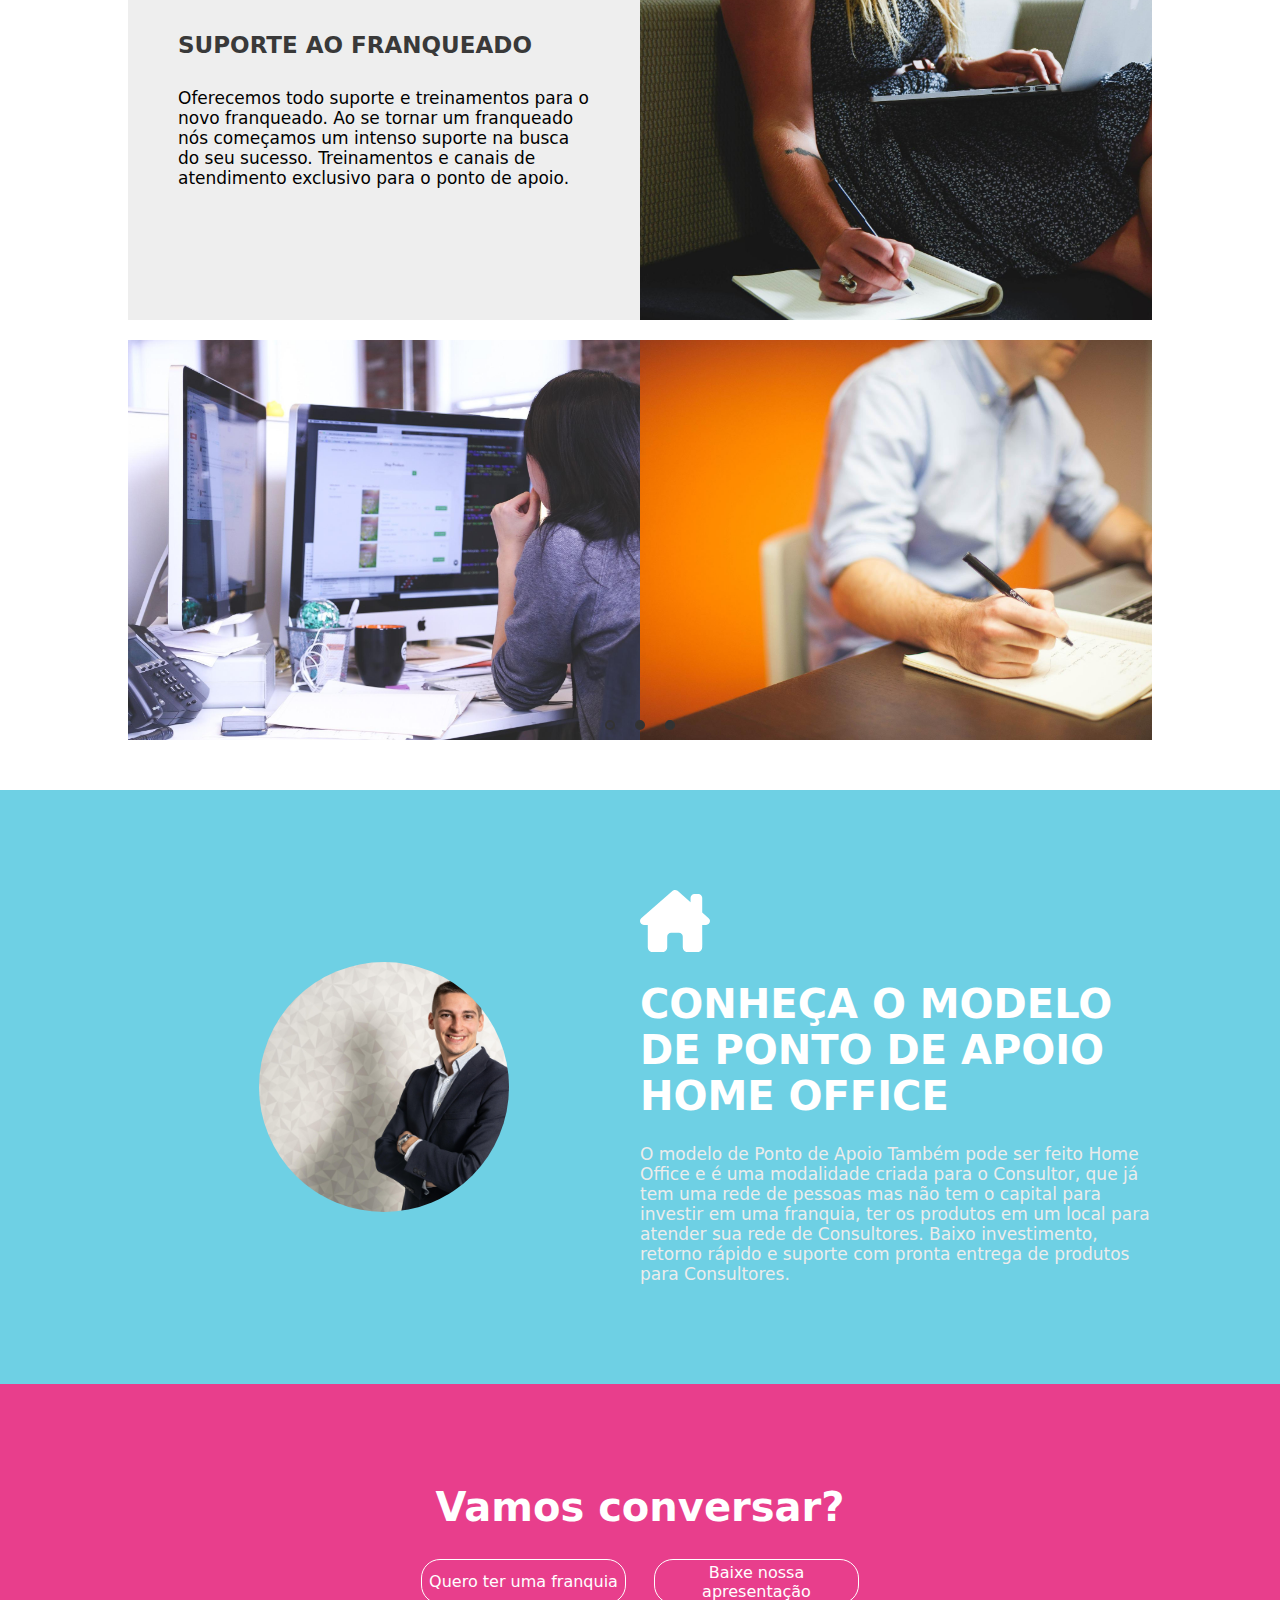
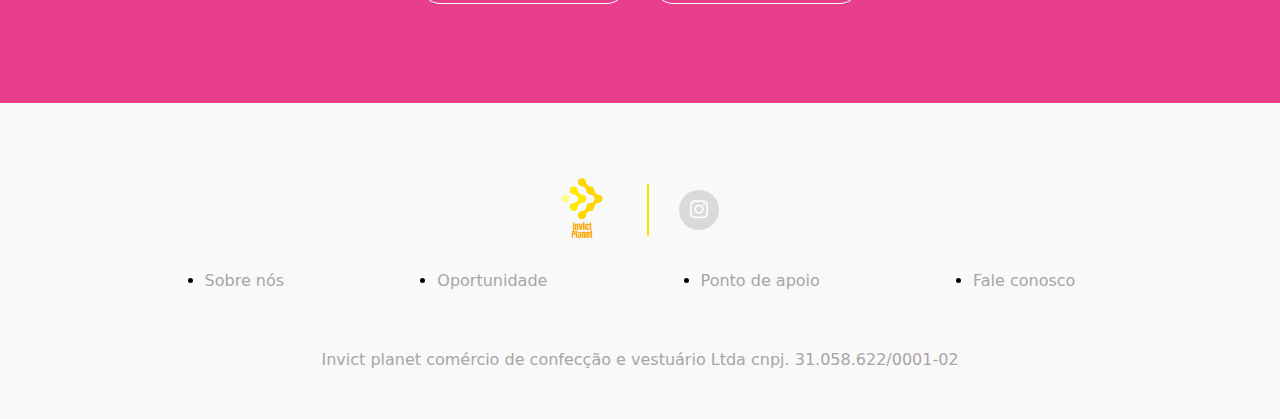
<file: pontoApoio.html>
<!DOCTYPE html>
<html lang="pt-br">
<head>
    <meta charset="UTF-8">
    <meta http-equiv="X-UA-Compatible" content="IE=edge">
    <meta name="viewport" content="width=device-width, initial-scale=1.0">
    <link rel="shortcut icon" href="./img/logoFavicon.png" type="image/x-icon" sizes="45x45">
    <title>Invict Planet</title>

    <link rel="stylesheet" href="css/style.css">
    <link rel="stylesheet" href="css/pontoApoio.css">

    <script src="https://code.jquery.com/jquery-3.6.0.min.js" integrity="sha256-/xUj+3OJU5yExlq6GSYGSHk7tPXikynS7ogEvDej/m4=" crossorigin="anonymous"></script>

    <link rel="stylesheet" href="https://use.fontawesome.com/releases/v5.3.1/css/all.css"
    integrity="sha384-mzrmE5qonljUremFsqc01SB46JvROS7bZs3IO2EmfFsd15uHvIt+Y8vEf7N7fWAU" crossorigin="anonymous">

    <!-- google icons -->
    <link rel="stylesheet" href="https://fonts.sandbox.google.com/css2?family=Material+Symbols+Outlined:opsz,wght,FILL,GRAD@20..48,100..700,0..1,-50..200" />


</head>
<body>
    
    <header>

        <div class="divLogo_menuHamburguer">
            <img src="./img/logoEd.png" alt="Logo">

            <div class="Div_menuHamburguer">
                <input type="checkbox" id="menuCheck" class="hamburguer">
                <label id="menuHamburguer" for="menuCheck">
                    <span></span>
                    <span></span>
                    <span></span>
                </label>
            </div>
        </div>
        <nav class="menuActiv menuFixed">

            <div class="menu">
                <ul class="menuUl">
                    <li>
                        <a href="index.html">Home</a>
                    </li>
                    <li>
                        <a href="sobre.html">Sobre nós</a>
                    </li>
                    <li>
                        <a href="oportunidade.html">Oportunidade</a>
                    </li>
                    <li>
                        <a href="#">Ponto de apoio</a>
                    </li>
                    <li>
                        <a href="contato.html">Fale conosco</a>
                    </li>
                </ul>

                <span class="ulStyle">
                    <a href="http://escritorio.invictplanet.com/painel/index.php" target="_blank">Escritorio virtual
                        <i class="material-symbols-outlined">arrow_right_alt</i>
                    </a>
                </span>
            </div>

        </nav>

        <div class="caixaInfo">
           <article>
                <h1>INVESTIR EM PONTO DE APOIO É SEGURO!</h1>
                <p>
                    Investir no ramo de Franchising é garantia de segurança e retorno, mesmo em tempos de crise em nosso país, o setor não parou de crescer e os números do ultimo relatório da ABF, mostra um faturamento de mais de R$ 145 bilhões. Por isso criamos um PROJETO DE EXPANSÃO NACIONAL: Seja um ponto de apoio da invict planet em sua cidade. Oportunidade de Crescimento e alavancagem, segmento da moda, maquiagem, perfumaria e muito mais. Comissão referente ao repasse de produtos para rede consultores e micro franqueados. Possibilidade de ganhos com revendas para clientes finais.
                </p>
                <p>
                    Nosso modelo de Ponto de Apoio é focado na excelência em atendimento ao cliente e aos nossos consultores.
                </p>
           </article>
        </div>

    </header>

    <!-- CORPO DO SITE -->
    <main id="containerBody">

        <section class="PT_row1">
            <div class="subRow">
                <div class="container">
                    <div class="box1 ps1">
                        <article>
                            <h3>SOBRE NÓS</h3>
                            <p>
                                A Invict Planet é uma Empresa que atua
                                na área da moda e beleza.
                                Com um projeto de expansão, A Invict
                                Planet possui uma marca consolidada
                                devido a excelência e a qualidade dos
                                produtos e serviços.
                            </p>
                        </article>
                    </div>
                    <div class="box2 ps2">
                        <img src="./img/imgFundo.jpg" alt="">
                    </div>
                    <div class="box2 ps3">
                        <img src="./img/imgFundo2.jpg" alt="">
                    </div>
                    <div class="box1 ps4">
                        <article>
                            <h3>PADRÃO E EXCELÊNCIA</h3>
                            <p>
                                Ser franqueado da Invict Planet é fazer
                                parte do negócio que mais cresce no
                                Brasil, O Mercado Da Moda E Beleza
                                que movimenta mais de R$ 40 Bilhões
                                por ano no Brasil. É a segurança que
                                seu Investimento precisa, com modelos
                                de Negócio de Acordo com O seu perfil.
                            </p>
                        </article>
                    </div>
                    <div class="box1 ps5">
                        <article>
                            <h3>SUPORTE AO FRANQUEADO</h3>
                            <p>
                                Oferecemos todo suporte e treinamentos para o novo franqueado. 
                                Ao se tornar um franqueado nós começamos um intenso suporte na 
                                busca do seu sucesso. Treinamentos e canais de atendimento exclusivo 
                                para o ponto de apoio.
                            </p>
                        </article>
                    </div>
                    <div class="box2 ps6">
                        <img src="./img/imgFundo3.jpg" alt="">
                    </div>
                </div>
            </div>

            <div class="subRo2">
                <div class="carousel">
                    <div class="slider">
                      <section>
                        <img src="./img/back1.jpg" alt="">
                      </section>
                      <section>
                        <img src="./img/back2.jpg" alt="">
                      </section>
                      <section>
                        <img src="./img/back3.jpg" alt="">
                      </section>
                      <section>
                        <img src="./img/back4.jpg" alt="">
                      </section>
                    </div>
                    <div class="control">
                      <ul>
                        <li class="selected"></li>
                        <li></li>
                        <li></li>
                      </ul>
                    </div>
                  </div>
            </div>
        </section>

        <!-- LINNHA 2
        ------------------------------------------->
        <section class="PT_row2">
            <div class="subRow">
                <div class="col1">
                    <article></article>
                </div>
                <div class="col2">
                    <article>
                        <svg xmlns="http://www.w3.org/2000/svg" viewBox="0 0 576 512"><!--! Font Awesome Pro 6.1.1 by @fontawesome - https://fontawesome.com License - https://fontawesome.com/license (Commercial License) Copyright 2022 Fonticons, Inc. --><path d="M511.8 287.6L512.5 447.7C512.5 450.5 512.3 453.1 512 455.8V472C512 494.1 494.1 512 472 512H456C454.9 512 453.8 511.1 452.7 511.9C451.3 511.1 449.9 512 448.5 512H392C369.9 512 352 494.1 352 472V384C352 366.3 337.7 352 320 352H256C238.3 352 224 366.3 224 384V472C224 494.1 206.1 512 184 512H128.1C126.6 512 125.1 511.9 123.6 511.8C122.4 511.9 121.2 512 120 512H104C81.91 512 64 494.1 64 472V360C64 359.1 64.03 358.1 64.09 357.2V287.6H32.05C14.02 287.6 0 273.5 0 255.5C0 246.5 3.004 238.5 10.01 231.5L266.4 8.016C273.4 1.002 281.4 0 288.4 0C295.4 0 303.4 2.004 309.5 7.014L416 100.7V64C416 46.33 430.3 32 448 32H480C497.7 32 512 46.33 512 64V185L564.8 231.5C572.8 238.5 576.9 246.5 575.8 255.5C575.8 273.5 560.8 287.6 543.8 287.6L511.8 287.6z"/></svg>

                        <h2>
                            CONHEÇA O MODELO DE PONTO DE APOIO HOME OFFICE
                        </h2>
                        <p>
                            O modelo de Ponto de Apoio Também pode ser feito Home Office e é uma modalidade criada para o Consultor, que já tem uma rede de pessoas mas não tem o capital para investir em uma franquia, ter os produtos em um local para atender sua rede de Consultores. Baixo investimento, retorno rápido e suporte com pronta entrega de produtos para Consultores.
                        </p>
                    </article>
                </div>
            </div>
        </section>

        <!-- LINNHA 3
        ------------------------------------------->
        <section class="PT_row3">
            <div class="subRow">
                <div>
                    <h1>Vamos conversar?</h1>
                </div>
                <div class="btns">
                    <span>
                        <a href="#">Quero ter uma franquia
                        </a>
                    </span>
                    <span>
                        <a href="#">Baixe nossa apresentação
                        </a>
                    </span>
                </div>
            </div>
        </section>

    </main>


        <!-- LINHA - RODAPÉ
        ------------------------------------------------->
        <footer class="rowRodape">

            <div class="subRow">
                <div class="subSubRow1">
                    <div class="divLogo">
                        <img src="./img/logoEd.png" alt="logotipo">
                    </div>
                    <div class="traco">

                    </div>
                    <div class="divRedesSociais">
                        <article class="instagram">
                            <a href="https://www.instagram.com/invict.planet/" target="_blank">
                                <svg xmlns="http://www.w3.org/2000/svg" viewBox="0 0 448 512"><!--! Font Awesome Pro 6.1.1 by @fontawesome - https://fontawesome.com License - https://fontawesome.com/license (Commercial License) Copyright 2022 Fonticons, Inc. --><path d="M224.1 141c-63.6 0-114.9 51.3-114.9 114.9s51.3 114.9 114.9 114.9S339 319.5 339 255.9 287.7 141 224.1 141zm0 189.6c-41.1 0-74.7-33.5-74.7-74.7s33.5-74.7 74.7-74.7 74.7 33.5 74.7 74.7-33.6 74.7-74.7 74.7zm146.4-194.3c0 14.9-12 26.8-26.8 26.8-14.9 0-26.8-12-26.8-26.8s12-26.8 26.8-26.8 26.8 12 26.8 26.8zm76.1 27.2c-1.7-35.9-9.9-67.7-36.2-93.9-26.2-26.2-58-34.4-93.9-36.2-37-2.1-147.9-2.1-184.9 0-35.8 1.7-67.6 9.9-93.9 36.1s-34.4 58-36.2 93.9c-2.1 37-2.1 147.9 0 184.9 1.7 35.9 9.9 67.7 36.2 93.9s58 34.4 93.9 36.2c37 2.1 147.9 2.1 184.9 0 35.9-1.7 67.7-9.9 93.9-36.2 26.2-26.2 34.4-58 36.2-93.9 2.1-37 2.1-147.8 0-184.8zM398.8 388c-7.8 19.6-22.9 34.7-42.6 42.6-29.5 11.7-99.5 9-132.1 9s-102.7 2.6-132.1-9c-19.6-7.8-34.7-22.9-42.6-42.6-11.7-29.5-9-99.5-9-132.1s-2.6-102.7 9-132.1c7.8-19.6 22.9-34.7 42.6-42.6 29.5-11.7 99.5-9 132.1-9s102.7-2.6 132.1 9c19.6 7.8 34.7 22.9 42.6 42.6 11.7 29.5 9 99.5 9 132.1s2.7 102.7-9 132.1z"/></svg>
                            </a>
                        </article>
                    </div>
                </div>

                <div class="subSubRow2">
                    <div class="menuFooter">
                        <ul>
                            <li>
                                <a href="sobre.html">Sobre nós</a>
                            </li>
                            <li>
                                <a href="oportunidade.html">Oportunidade</a>
                            </li>
                            <li>
                                <a href="#">Ponto de apoio</a>
                            </li>
                            <li>
                                <a href="contato.html">Fale conosco</a>
                            </li>
                        </ul>
                    </div>
                </div>
                <div class="subSubRow3">
                    <div class="copy">
                        <p>Invict planet comércio de confecção e vestuário Ltda cnpj. 31.058.622/0001-02</p>
                    </div>
                </div>
            </div>
        </footer>

    <script src="js/menuHamburguer.js"></script>
    <script src="js/menuFixed.js"></script>
    <script src="js/carouselPontoApoio.js"></script>

</body>
</html>
</file>
<file: projeLucas/css/style.css>
* {
  margin: 0;
  padding: 0;
  box-sizing: border-box;
}

body {
  background: #735ee7;
  font-family: poppins, Sans-serif;
}

/***********CORES**********/
header {
  width: 100%;
  height: 670px;
  background: linear-gradient(rgba(115, 94, 231, 0.819), rgba(115, 94, 231, 0.638)), url("../img/imgFundo.jpg") no-repeat;
  background-size: cover;
}
header .divLogo_menuHamburguer {
  display: flex;
  justify-content: space-between;
  align-items: center;
  width: 80%;
  max-width: 1120px;
  margin: 0 auto;
}
header .divLogo_menuHamburguer img {
  width: 100px;
  margin: 20px 0;
}
header .divLogo_menuHamburguer .Div_menuHamburguer {
  display: none;
  justify-content: center;
  align-items: center;
  width: 45px;
  height: 45px;
  border-radius: 50%;
  background: #2aa3f5;
}
header .divLogo_menuHamburguer .Div_menuHamburguer:hover {
  background: #735ee7;
}
header .divLogo_menuHamburguer .Div_menuHamburguer input {
  display: none;
}
header .divLogo_menuHamburguer .Div_menuHamburguer label {
  width: 33px;
  height: 21px;
  position: relative;
  cursor: pointer;
}
header .divLogo_menuHamburguer .Div_menuHamburguer label span {
  width: 100%;
  height: 4px;
  background-color: white;
  position: absolute;
  border-radius: 5px;
  transition: 0.3s ease-in-out;
  right: 0;
}
header .divLogo_menuHamburguer .Div_menuHamburguer label span:nth-child(1) {
  top: 0;
}
header .divLogo_menuHamburguer .Div_menuHamburguer label span:nth-child(2) {
  top: 8px;
}
header .divLogo_menuHamburguer .Div_menuHamburguer label span:nth-child(3) {
  top: 16px;
}
header .divLogo_menuHamburguer #menuCheck:checked + #menuHamburguer span:nth-child(1) {
  transform: rotate(-130deg);
  top: 8px;
}
header .divLogo_menuHamburguer #menuCheck:checked + #menuHamburguer span:nth-child(2) {
  opacity: 0;
}
header .divLogo_menuHamburguer #menuCheck:checked + #menuHamburguer span:nth-child(3) {
  transform: rotate(130deg);
  top: 8px;
  width: 100%;
}
header nav {
  width: 80%;
  max-width: 1120px;
  margin: 0 auto;
  z-index: 998;
  margin-bottom: 50px;
}
header nav .menu {
  display: flex;
  justify-content: space-between;
  align-items: center;
  background: white;
  padding: 20px 10px;
  border-radius: 6px;
}
header nav .menu .menuUl {
  display: flex;
  list-style: none;
  margin-left: 20px;
}
header nav .menu .menuUl li {
  margin: 0 30px 0 0;
}
header nav .menu .menuUl li a {
  color: #2d2d2d;
  font-size: 15px;
  text-decoration: none;
}
header nav .menu .menuUl li a:hover {
  color: #735ee7;
  border-bottom: solid 2px #735ee7;
}
header nav .menu .ulStyle {
  background: #735ee7;
  padding: 10px 20px;
  border-radius: 18px;
  display: flex;
  justify-content: center;
  align-items: center;
  list-style: none;
  cursor: pointer;
}
header nav .menu .ulStyle li {
  margin-right: 10px;
}
header nav .menu .ulStyle li a {
  text-decoration: none;
  color: white;
}
header nav .menu .ulStyle:hover {
  background: white;
  outline: solid 1px #735ee7;
  color: #735ee7;
  transition: 0.2s ease-in;
}
header nav .menu .ulStyle:hover > svg, header nav .menu .ulStyle:hover > li a {
  fill: #735ee7;
  color: #735ee7;
  transition: 0.2s ease-in;
}
header nav .menu svg {
  width: 15px;
  fill: white;
}
header .menuFixado {
  position: fixed;
  left: 50%;
  transform: translate(-50%, 0);
  top: 5px;
}
header .caixaInfo {
  width: 100%;
  max-width: 1280px;
  margin: 0 auto;
  display: flex;
  justify-content: center;
}
header .caixaInfo article {
  text-align: center;
}
header .caixaInfo article h1 {
  font-size: 51px;
  font-family: "poppins", Sans-serif;
  color: white;
  margin-bottom: 15px;
}
header .caixaInfo article h4 {
  margin: 0 auto;
  width: 400px;
  font-size: 22px;
  font-family: "poppins", Sans-serif;
  color: white;
  margin-bottom: 25px;
}
header .caixaInfo article span {
  background: white;
  padding: 10px 20px;
  border-radius: 18px;
  cursor: pointer;
}
header .caixaInfo article span a {
  text-decoration: none;
  color: #735ee7;
}
header .caixaInfo article span:hover {
  background: none;
  outline: solid 1px white;
  transition: 0.2s ease-in;
}
header .caixaInfo article span:hover > a {
  color: white;
  transition: 0.2s ease-in;
}

/* RESPONSIVIDADE DO MENU */
@media (max-width: 855.98px) {
  header {
    position: relative;
  }
  header .divLogo_menuHamburguer .Div_menuHamburguer {
    display: flex;
    z-index: 999;
  }
  header nav {
    width: 100%;
    position: absolute;
    top: -100%;
    transition: 0.5s ease;
  }
  header nav .menu {
    padding: 0;
    border-radius: 0;
  }
  header nav .menu .menuUl {
    width: 100%;
    display: block;
    margin: 0;
  }
  header nav .menu .menuUl li {
    width: 100%;
  }
  header nav .menu .menuUl li:hover {
    background: #735ee7;
  }
  header nav .menu .menuUl li a {
    width: 100%;
    display: block;
    padding: 13px 0 10px 40px;
  }
  header nav .menu .menuUl li a:hover {
    color: white;
  }
  header nav .menu .ulStyle {
    display: none;
  }
  header nav.active {
    top: 100px;
  }
}
/*LIINHA 2
******************************************************/
#containerBody {
  width: 100%;
  /*LIINHA 3
  ******************************************************/
  /*LIINHA 4
  ******************************************************/
  /*LIINHA 5
  ******************************************************/
  /*LIINHA 6
  ******************************************************/
}
#containerBody .row2 {
  width: 100%;
  padding: 50px 0;
  background: white;
}
#containerBody .row2 .Subrow2 {
  width: 80%;
  max-width: 1120px;
  margin: 0 auto;
  display: flex;
  justify-content: flex-end;
  position: relative;
}
#containerBody .row2 .Subrow2 .row2_col1 {
  width: 100%;
  max-width: 540px;
  padding: 15px 45px;
  background: white;
  box-shadow: 2px 2px 10px #c5c5c5e2, -2px -2px 10px #c5c5c5e2;
  position: absolute;
  top: 35px;
  left: 0;
}
#containerBody .row2 .Subrow2 .row2_col1 article {
  padding: 7px 0;
}
#containerBody .row2 .Subrow2 .row2_col1 article h2 {
  font-size: 33px;
  margin-bottom: 10px;
  color: #3a3838;
}
#containerBody .row2 .Subrow2 .row2_col1 article .nomeTeclando {
  margin-bottom: 30px;
}
#containerBody .row2 .Subrow2 .row2_col1 article .nomeTeclando h3 {
  font-size: 33px;
  color: #3a3838;
}
#containerBody .row2 .Subrow2 .row2_col1 article p {
  font-size: 17px;
  margin-bottom: 40px;
  color: #2d2d2d;
}
#containerBody .row2 .Subrow2 .row2_col1 article p span {
  font-weight: 800;
}
#containerBody .row2 .Subrow2 .row2_col1 article .btnRow2 a {
  background: #735ee7;
  color: white;
  width: 203px;
  height: 43px;
  border-radius: 18px;
  text-decoration: none;
  display: flex;
  justify-content: center;
  align-items: center;
  gap: 7px;
}
#containerBody .row2 .Subrow2 .row2_col1 article .btnRow2 a svg {
  width: 15px;
  fill: white;
}
#containerBody .row2 .Subrow2 .row2_col1 article .btnRow2 a:hover {
  background: white;
  outline: solid 1px #735ee7;
  color: #735ee7;
  transition: 0.2s ease-in;
}
#containerBody .row2 .Subrow2 .row2_col1 article .btnRow2 a:hover > span svg {
  fill: #735ee7 !important;
  transition: 0.2s ease-in;
}
#containerBody .row2 .Subrow2 .row2_col2 {
  width: 100%;
  max-width: 600px;
}
#containerBody .row2 .Subrow2 .row2_col2 .subDiv {
  width: 100%;
  height: 430px;
  border-radius: 0 0 50% 0;
  background-image: url("../img/imgFundo2.jpg");
  background-repeat: no-repeat;
  background-size: cover;
  overflow: hidden;
  display: flex;
  justify-content: center;
  align-items: center;
  cursor: pointer;
}
#containerBody .row2 .Subrow2 .row2_col2 .subDiv div svg {
  width: 100px;
  fill: #e5e5e5;
}
#containerBody .row3 {
  padding: 50px 0;
  background-color: #eeeeee;
}
#containerBody .row3 .subRow1 {
  width: 80%;
  max-width: 1120px;
  margin: 0 auto;
  margin-bottom: 30px;
}
#containerBody .row3 .subRow1 .subRow1_col {
  text-align: center;
}
#containerBody .row3 .subRow1 .subRow1_col h1 {
  font-size: 45px;
  color: #735ee7;
  margin-bottom: 20px;
}
#containerBody .row3 .subRow1 .subRow1_col p {
  max-width: 35%;
  margin: 0 auto;
  font-size: 18px;
  color: #656565;
}
#containerBody .row3 .subRow2 {
  width: 80%;
  max-width: 1120px;
  margin: 0 auto;
  display: grid;
  grid-template-columns: 1fr 1fr 1fr;
  grid-gap: 15px;
}
#containerBody .row3 .subRow2 .col1, #containerBody .row3 .subRow2 .col2, #containerBody .row3 .subRow2 .col3 {
  width: 100%;
  max-width: 333px;
  padding: 50px 15px;
  background: white;
  box-shadow: 2px 2px 10px #c5c5c5e2, -2px -2px 10px #c5c5c5e2;
  border-radius: 6px;
}
#containerBody .row3 .subRow2 .col1 article, #containerBody .row3 .subRow2 .col2 article, #containerBody .row3 .subRow2 .col3 article {
  text-align: center;
}
#containerBody .row3 .subRow2 .col1 article div, #containerBody .row3 .subRow2 .col2 article div, #containerBody .row3 .subRow2 .col3 article div {
  width: 120px;
  height: 120px;
  background: #735ee7;
  border-radius: 50%;
  display: flex;
  justify-content: center;
  align-items: center;
  margin: 0 auto;
  margin-bottom: 20px;
}
#containerBody .row3 .subRow2 .col1 article div svg, #containerBody .row3 .subRow2 .col2 article div svg, #containerBody .row3 .subRow2 .col3 article div svg {
  width: 70px;
  fill: white;
}
#containerBody .row3 .subRow2 .col1 article h3, #containerBody .row3 .subRow2 .col2 article h3, #containerBody .row3 .subRow2 .col3 article h3 {
  color: #7a7a7a;
  font-size: 19px;
  margin-bottom: 20px;
}
#containerBody .row3 .subRow2 .col1 article p, #containerBody .row3 .subRow2 .col2 article p, #containerBody .row3 .subRow2 .col3 article p {
  color: #7a7a7a;
  font-size: 16px;
  margin-bottom: 30px;
}
#containerBody .row3 .subRow2 .col1 article .btnRow3 a, #containerBody .row3 .subRow2 .col2 article .btnRow3 a, #containerBody .row3 .subRow2 .col3 article .btnRow3 a {
  background: #735ee7;
  color: white;
  width: 203px;
  height: 43px;
  border-radius: 18px;
  text-decoration: none;
  display: flex;
  justify-content: center;
  align-items: center;
  gap: 7px;
  margin: 0 auto;
}
#containerBody .row3 .subRow2 .col1 article .btnRow3 a svg, #containerBody .row3 .subRow2 .col2 article .btnRow3 a svg, #containerBody .row3 .subRow2 .col3 article .btnRow3 a svg {
  width: 15px;
  fill: white;
}
#containerBody .row3 .subRow2 .col1 article .btnRow3 a:hover, #containerBody .row3 .subRow2 .col2 article .btnRow3 a:hover, #containerBody .row3 .subRow2 .col3 article .btnRow3 a:hover {
  background: white;
  outline: solid 1px #735ee7;
  color: #735ee7;
  transition: 0.2s ease-in;
}
#containerBody .row3 .subRow2 .col1 article .btnRow3 a:hover > span svg, #containerBody .row3 .subRow2 .col2 article .btnRow3 a:hover > span svg, #containerBody .row3 .subRow2 .col3 article .btnRow3 a:hover > span svg {
  fill: #735ee7 !important;
  transition: 0.2s ease-in;
}
#containerBody .row4 {
  padding: 50px 0;
}
#containerBody .row4 .subRow {
  width: 80%;
  max-width: 1120px;
  margin: 0 auto;
}
#containerBody .row4 .subRow .subRow1 {
  text-align: center;
  margin-bottom: 25px;
}
#containerBody .row4 .subRow .subRow1 h1 {
  font-size: 45px;
  color: white;
}
#containerBody .row4 .subRow .subRow1 h1::after {
  content: "";
  width: 200px;
  margin: 0 auto;
  display: block;
  border-bottom: solid 4px #ccd90c;
  padding: 15px 0 0 0;
}
#containerBody .row4 .subRow .subRow2 {
  text-align: center;
  margin-bottom: 25px;
}
#containerBody .row4 .subRow .subRow2 p {
  margin: 0 auto;
  max-width: 640px;
  font-size: 18px;
  color: white;
}
#containerBody .row4 .subRow .subRow3 {
  display: flex;
  justify-content: center;
}
#containerBody .row4 .subRow .subRow3 img {
  max-width: 1100px;
}
#containerBody .row4 .subRow .subRow4 {
  display: flex;
  justify-content: space-around;
}
#containerBody .row4 .subRow .subRow4 span {
  text-align: center;
}
#containerBody .row4 .subRow .subRow4 span p {
  font-size: 18px;
  color: white;
}
#containerBody .row4 .subRow .subRow4 span p::after {
  content: "";
  width: 100px;
  margin: 0 auto;
  display: block;
  border-bottom: solid 4px #ccd90c;
  padding: 15px 0 0 0;
}
#containerBody .row5 {
  width: 100%;
  background: white;
  padding: 50px 0 250px 0;
  position: relative;
}
#containerBody .row5 .subRow1 {
  width: 80%;
  max-width: 1120px;
  margin: 0 auto;
  display: flex;
}
#containerBody .row5 .subRow1 .col1 {
  width: 40%;
  max-width: 530px;
}
#containerBody .row5 .subRow1 .col1 article {
  width: 70%;
}
#containerBody .row5 .subRow1 .col1 article :first-child {
  font-size: 20px;
  color: #424242;
}
#containerBody .row5 .subRow1 .col1 article h1 {
  font-size: 55px;
  color: #735ee7;
  margin-bottom: 20px;
  line-height: 55px;
}
#containerBody .row5 .subRow1 .col1 article :nth-child(3) {
  font-size: 17px;
  color: #7a7a7a;
  font-weight: 400;
  margin-bottom: 40px;
}
#containerBody .row5 .subRow1 .col1 article .btnRow5 a {
  background: #735ee7;
  color: white;
  width: 203px;
  height: 43px;
  border-radius: 18px;
  text-decoration: none;
  display: flex;
  justify-content: center;
  align-items: center;
  gap: 7px;
}
#containerBody .row5 .subRow1 .col1 article .btnRow5 a svg {
  width: 15px;
  fill: white;
}
#containerBody .row5 .subRow1 .col1 article .btnRow5 a:hover {
  background: white;
  outline: solid 1px #735ee7;
  color: #735ee7;
  transition: 0.2s ease-in;
}
#containerBody .row5 .subRow1 .col1 article .btnRow5 a:hover > span svg {
  fill: #735ee7 !important;
  transition: 0.2s ease-in;
}
#containerBody .row5 .subRow1 .col2 {
  width: 60%;
}
#containerBody .row5 .subRow1 .col2 div {
  width: 100%;
  height: 400px;
  display: flex;
  justify-content: flex-end;
}
#containerBody .row5 .subRow1 .col2 div img {
  margin-top: -78px;
  width: 598px;
}
#containerBody .row5 .subRow2 {
  width: 80%;
  max-width: 1120px;
  height: 307px;
  margin: 0 auto;
  background: #735ee7;
  border-radius: 0 90px 0 90px;
  display: flex;
  justify-content: center;
  align-items: center;
  flex-direction: column;
  position: absolute;
  left: 50%;
  transform: translate(-50%, 0);
  bottom: -150px;
  z-index: 997;
}
#containerBody .row5 .subRow2 .divTexDigitalizado {
  text-align: center;
  margin-bottom: 50px;
}
#containerBody .row5 .subRow2 .divTexDigitalizado p {
  font-size: 35px;
  color: white;
}
#containerBody .row5 .subRow2 .divTexDigitalizado p span {
  color: #f3c500;
  font-weight: 600;
}
#containerBody .row5 .subRow2 .divTexDigitalizado p #writing::after {
  content: "|";
  margin-left: 5px;
  animation: blink 0.7s infinite;
}
@keyframes blink {
  0% {
    opacity: 1;
  }
  100% {
    opacity: 0;
  }
}
#containerBody .row5 .subRow2 .divBtnRow5 .btnRow5 a {
  outline: solid 1px white;
  color: white;
  width: 203px;
  height: 43px;
  border-radius: 18px;
  text-decoration: none;
  display: flex;
  justify-content: center;
  align-items: center;
  gap: 7px;
}
#containerBody .row5 .subRow2 .divBtnRow5 .btnRow5 a svg {
  width: 15px;
  fill: white;
}
#containerBody .row5 .subRow2 .divBtnRow5 .btnRow5 a:hover {
  background: white;
  outline: solid 1px #735ee7;
  color: #735ee7;
  transition: 0.2s ease-in;
}
#containerBody .row5 .subRow2 .divBtnRow5 .btnRow5 a:hover > span svg {
  fill: #735ee7 !important;
  transition: 0.2s ease-in;
}
#containerBody .row6 {
  width: 100%;
  padding: 250px 0 50px 0;
  background: #f9f9f9;
}
#containerBody .row6 .subRow {
  width: 80%;
  max-width: 1120px;
  margin: 0 auto;
}
#containerBody .row6 .subRow .subSubRow1 {
  display: flex;
  align-items: center;
  justify-content: center;
  margin-bottom: 25px;
}
#containerBody .row6 .subRow .subSubRow1 .divLogo img {
  width: 70px;
}
#containerBody .row6 .subRow .subSubRow1 .traco {
  width: 2px;
  height: 52px;
  background: #735ee7;
  margin: 0 30px;
}
#containerBody .row6 .subRow .subSubRow1 .divRedesSociais {
  display: flex;
}
#containerBody .row6 .subRow .subSubRow1 .divRedesSociais article {
  margin-right: 15px;
}
#containerBody .row6 .subRow .subSubRow1 .divRedesSociais article a {
  width: 40px;
  height: 40px;
  background: #DADADA;
  border-radius: 50%;
  text-decoration: none;
  display: flex;
  justify-content: center;
  align-items: center;
}
#containerBody .row6 .subRow .subSubRow1 .divRedesSociais article a:hover {
  background: #735ee7;
}
#containerBody .row6 .subRow .subSubRow1 .divRedesSociais article a svg {
  width: 18px;
  fill: white;
}
#containerBody .row6 .subRow .subSubRow2 {
  margin-bottom: 60px;
}
#containerBody .row6 .subRow .subSubRow2 .menuFooter ul {
  display: flex;
  justify-content: space-around;
  flex-wrap: wrap;
}
#containerBody .row6 .subRow .subSubRow2 .menuFooter ul li a {
  text-decoration: none;
  color: #a7a5a5;
  font-size: 16px;
}
#containerBody .row6 .subRow .subSubRow2 .menuFooter ul li a:hover {
  color: #cbc9c9;
  transition: 0.2s ease-in;
}
#containerBody .row6 .subRow .subSubRow3 .copy {
  text-align: center;
}
#containerBody .row6 .subRow .subSubRow3 .copy p {
  color: #a7a5a5;
  font-size: 16px;
}

@media (max-width: 575.98px) {
  header {
    width: 100%;
    height: 500px;
  }
  header .caixaInfo {
    padding: 20px 0;
  }
  header .caixaInfo article h1 {
    font-size: 2.7rem;
  }
  header .caixaInfo article h4 {
    font-size: 1rem;
    font-weight: 200;
  }

  /*LINHA 2
  **********************************************/
  #containerBody .row2 .Subrow2 {
    width: 95%;
    flex-direction: column;
  }
  #containerBody .row2 .Subrow2 .row2_col1 {
    max-width: 100%;
    position: static;
  }
  #containerBody .row2 .Subrow2 .row2_col2 {
    max-width: 100%;
  }

  /*LIINHA 3
  ******************************************************/
  #containerBody .row3 {
    padding: 50px 0 15px 0;
  }
  #containerBody .row3 .subRow1 {
    width: 95%;
  }
  #containerBody .row3 .subRow1 .subRow1_col p {
    max-width: 100%;
  }
  #containerBody .row3 .subRow2 {
    width: 95%;
    grid-template-columns: 1fr;
  }
  #containerBody .row3 .subRow2 .col1, #containerBody .row3 .subRow2 .col2, #containerBody .row3 .subRow2 .col3 {
    max-width: 100%;
  }
  /*LIINHA 4
  ******************************************************/
  #containerBody .row4 {
    display: none;
  }

  /*LIINHA 5
  ******************************************************/
  #containerBody .row5 .subRow1 {
    width: 95%;
    flex-direction: column;
  }
  #containerBody .row5 .subRow1 .col1 {
    width: 100%;
    max-width: 100%;
    order: 2;
  }
  #containerBody .row5 .subRow1 .col1 article {
    width: 100%;
    max-width: 530px;
  }
  #containerBody .row5 .subRow1 .col2 {
    width: 100%;
    order: 1;
    margin-bottom: 25px;
  }
  #containerBody .row5 .subRow1 .col2 div {
    width: 100%;
    height: 500px;
  }
  #containerBody .row5 .subRow1 .col2 div img {
    margin-top: 0;
    width: 100%;
  }
  #containerBody .row5 .subRow2 {
    width: 100%;
    border-radius: 90px 0 0 0;
  }

  /*LIINHA 6
  ******************************************************/
  #containerBody .row6 .subRow {
    width: 95%;
  }
  #containerBody .row6 .subRow .subSubRow1 .divRedesSociais article a {
    width: 30px;
    height: 30px;
  }
  #containerBody .row6 .subRow .subSubRow1 .divRedesSociais article a svg {
    width: 13px;
    fill: white;
  }
  #containerBody .row6 .subRow .subSubRow2 {
    display: none;
  }
  #containerBody .row6 .subRow .subSubRow3 .copy p {
    font-size: 12px;
  }
}
@media (min-width: 576px) and (max-width: 767.98px) {
  header {
    width: 100%;
    height: 500px;
  }
  header .caixaInfo {
    padding: 20px 0;
  }
  header .caixaInfo article h1 {
    font-size: 2.7rem;
  }
  header .caixaInfo article h4 {
    font-size: 1rem;
    font-weight: 200;
  }

  /*LINHA 2
  **********************************************/
  #containerBody .row2 .Subrow2 {
    width: 95%;
    flex-direction: column;
  }
  #containerBody .row2 .Subrow2 .row2_col1 {
    max-width: 100%;
    position: static;
  }
  #containerBody .row2 .Subrow2 .row2_col2 {
    max-width: 100%;
  }

  /*LIINHA 3
  ******************************************************/
  #containerBody .row3 {
    padding: 50px 0 15px 0;
  }
  #containerBody .row3 .subRow1 {
    width: 95%;
  }
  #containerBody .row3 .subRow1 .subRow1_col p {
    max-width: 100%;
  }
  #containerBody .row3 .subRow2 {
    width: 95%;
    grid-template-columns: 1fr;
  }
  #containerBody .row3 .subRow2 .col1, #containerBody .row3 .subRow2 .col2, #containerBody .row3 .subRow2 .col3 {
    max-width: 100%;
  }
  /*LIINHA 4
  ******************************************************/
  #containerBody .row4 {
    display: none;
  }

  /*LIINHA 5
  ******************************************************/
  #containerBody .row5 .subRow1 {
    width: 95%;
    flex-direction: column;
  }
  #containerBody .row5 .subRow1 .col1 {
    width: 100%;
    max-width: 100%;
    order: 2;
  }
  #containerBody .row5 .subRow1 .col1 article {
    width: 100%;
    max-width: 530px;
  }
  #containerBody .row5 .subRow1 .col2 {
    width: 100%;
    order: 1;
    margin-bottom: 25px;
  }
  #containerBody .row5 .subRow1 .col2 div {
    width: 100%;
    height: 500px;
  }
  #containerBody .row5 .subRow1 .col2 div img {
    margin-top: 0;
    width: 100%;
  }
  #containerBody .row5 .subRow2 {
    width: 100%;
    border-radius: 90px 0 0 0;
  }

  /*LIINHA 6
  ******************************************************/
  #containerBody .row6 .subRow {
    width: 95%;
  }
  #containerBody .row6 .subRow .subSubRow1 .divRedesSociais article a {
    width: 30px;
    height: 30px;
  }
  #containerBody .row6 .subRow .subSubRow1 .divRedesSociais article a svg {
    width: 13px;
    fill: white;
  }
  #containerBody .row6 .subRow .subSubRow2 {
    display: none;
  }
  #containerBody .row6 .subRow .subSubRow3 .copy p {
    font-size: 12px;
  }
}
@media (min-width: 768px) and (max-width: 991.98px) {
  header {
    width: 100%;
    height: 500px;
  }
  header .caixaInfo {
    padding: 20px 0;
  }

  /*LINHA 2
  **********************************************/
  #containerBody .row2 {
    padding: 50px 0 165px 0;
  }
  #containerBody .row2 .Subrow2 {
    width: 80%;
  }
  #containerBody .row2 .Subrow2 .row2_col1 {
    width: 100%;
    max-width: 360px;
  }

  /*LIINHA 3
  ******************************************************/
  #containerBody .row3 .subRow1 {
    width: 95%;
  }
  #containerBody .row3 .subRow2 {
    width: 95%;
    max-width: 1120px;
  }
  #containerBody .row3 .subRow2 .col1, #containerBody .row3 .subRow2 .col2, #containerBody .row3 .subRow2 .col3 {
    width: 100%;
  }
  /*LIINHA 4
  ******************************************************/
  #containerBody .row4 {
    display: none;
  }

  /*LIINHA 5
  ******************************************************/
  #containerBody .row5 .subRow1 {
    width: 95%;
  }
  #containerBody .row5 .subRow1 .col1 {
    width: 45%;
    max-width: 530px;
  }
  #containerBody .row5 .subRow1 .col1 article {
    width: 70%;
  }
  #containerBody .row5 .subRow1 .col2 {
    width: 55%;
  }
  #containerBody .row5 .subRow1 .col2 div {
    width: 100%;
    height: 300px;
  }
  #containerBody .row5 .subRow1 .col2 div img {
    margin-top: -78px;
    width: 100%;
  }
  #containerBody .row5 .subRow2 {
    width: 100%;
  }
  /*LIINHA 6
  ******************************************************/
  #containerBody .row6 .subRow {
    width: 95%;
  }
}
@media (min-width: 992px) and (max-width: 1199.98px) {
  /*LIINHA 3
  ******************************************************/
  #containerBody .row3 .subRow1 {
    width: 90%;
  }
  #containerBody .row3 .subRow2 {
    width: 90%;
    max-width: 1120px;
  }
  #containerBody .row3 .subRow2 .col1, #containerBody .row3 .subRow2 .col2, #containerBody .row3 .subRow2 .col3 {
    width: 100%;
  }
  #containerBody .row3 .subRow2 .col1 article, #containerBody .row3 .subRow2 .col2 article, #containerBody .row3 .subRow2 .col3 article {
    text-align: center;
  }
}

/*# sourceMappingURL=style.css.map */
</file>
<file: css/style.css>
@charset "UTF-8";
* {
  margin: 0;
  padding: 0;
  box-sizing: border-box;
}

body {
  font-family: "Proxima Nova", -apple-system, system-ui, -apple-system, Segoe UI, Roboto, Ubuntu, Cantarell, Noto Sans, sans-serif, BlinkMacSystemFont, Segoe UI, Roboto, Helvetica Neue, Arial, sans-serif;
  position: relative;
}

/***********CORES**********/
header {
  width: 100%;
  height: 670px;
  background: linear-gradient(#2d2d2dc7, #2d2d2da1), url("../img/imgFundo.jpg") no-repeat;
  background-size: cover;
}
header .divLogo_menuHamburguer {
  display: flex;
  justify-content: space-between;
  align-items: center;
  width: 80%;
  max-width: 1120px;
  margin: 0 auto;
}
header .divLogo_menuHamburguer img {
  width: 100px;
  margin: 20px 0;
}
header .divLogo_menuHamburguer .Div_menuHamburguer {
  display: none;
  justify-content: center;
  align-items: center;
  width: 45px;
  height: 45px;
  border-radius: 50%;
  background: #2aa3f5;
}
header .divLogo_menuHamburguer .Div_menuHamburguer:hover {
  background: #735ee7;
}
header .divLogo_menuHamburguer .Div_menuHamburguer input {
  display: none;
}
header .divLogo_menuHamburguer .Div_menuHamburguer label {
  width: 33px;
  height: 21px;
  position: relative;
  cursor: pointer;
}
header .divLogo_menuHamburguer .Div_menuHamburguer label span {
  width: 100%;
  height: 4px;
  background-color: white;
  position: absolute;
  border-radius: 5px;
  transition: 0.3s ease-in-out;
  right: 0;
}
header .divLogo_menuHamburguer .Div_menuHamburguer label span:nth-child(1) {
  top: 0;
}
header .divLogo_menuHamburguer .Div_menuHamburguer label span:nth-child(2) {
  top: 8px;
}
header .divLogo_menuHamburguer .Div_menuHamburguer label span:nth-child(3) {
  top: 16px;
}
header .divLogo_menuHamburguer #menuCheck:checked + #menuHamburguer span:nth-child(1) {
  transform: rotate(-130deg);
  top: 8px;
}
header .divLogo_menuHamburguer #menuCheck:checked + #menuHamburguer span:nth-child(2) {
  opacity: 0;
}
header .divLogo_menuHamburguer #menuCheck:checked + #menuHamburguer span:nth-child(3) {
  transform: rotate(130deg);
  top: 8px;
  width: 100%;
}
header nav {
  width: 80%;
  max-width: 1120px;
  margin: 0 auto;
  z-index: 998;
  margin-bottom: 50px;
}
header nav .menu {
  display: flex;
  justify-content: space-between;
  align-items: center;
  background: white;
  padding: 20px 10px;
  border-radius: 6px;
}
header nav .menu .menuUl {
  display: flex;
  list-style: none;
  margin-left: 20px;
}
header nav .menu .menuUl li {
  margin: 0 30px 0 0;
}
header nav .menu .menuUl li a {
  color: #2d2d2d;
  font-size: 15px;
  text-decoration: none;
  position: relative;
}
header nav .menu .menuUl li a::after {
  content: " ";
  width: 0px;
  height: 3px;
  display: block;
  background: #735ee7;
  position: absolute;
  top: 20px;
  left: 0;
  bottom: 0;
  transition: width 0.5s;
}
header nav .menu .menuUl li a:hover::after {
  width: 100%;
}
header nav .menu .ulStyle a {
  background: #f6e100;
  color: white;
  padding: 10px 20px;
  border-radius: 18px;
  display: flex;
  justify-content: center;
  align-items: center;
  text-decoration: none;
  gap: 7px;
  font-size: 1rem;
}
header nav .menu .ulStyle a i {
  font-size: 1.4rem;
  color: white;
}
header nav .menu .ulStyle a:hover {
  background: white;
  outline: solid 1px #f6e100;
  color: #f6e100;
  transition: 0.2s ease-in;
}
header nav .menu .ulStyle a:hover > i {
  color: #f6e100;
  transition: 0.2s ease-in;
}
header .menuFixado {
  position: fixed;
  left: 50%;
  transform: translate(-50%, 0);
  top: 5px;
}
header .caixaInfo {
  width: 100%;
  max-width: 1280px;
  margin: 0 auto;
  display: flex;
  justify-content: center;
}
header .caixaInfo article {
  text-align: center;
}
header .caixaInfo article h1 {
  font-size: 51px;
  font-family: "poppins", Sans-serif;
  color: white;
  margin-bottom: 15px;
}
header .caixaInfo article h4 {
  margin: 0 auto;
  width: 400px;
  font-size: 22px;
  font-family: "poppins", Sans-serif;
  color: white;
  margin-bottom: 25px;
}
header .caixaInfo article span {
  background: white;
  padding: 10px 20px;
  border-radius: 18px;
  cursor: pointer;
}
header .caixaInfo article span a {
  text-decoration: none;
  color: #f6e100;
}
header .caixaInfo article span:hover {
  background: none;
  outline: solid 1px white;
  transition: 0.2s ease-in;
}
header .caixaInfo article span:hover > a {
  color: white;
  transition: 0.2s ease-in;
}

/* RESPONSIVIDADE DO MENU */
@media (max-width: 855.98px) {
  header {
    position: relative;
  }
  header .divLogo_menuHamburguer .Div_menuHamburguer {
    display: flex;
    z-index: 999;
  }
  header nav {
    width: 100%;
    position: absolute;
    top: -100%;
    transition: 0.5s ease;
  }
  header nav .menu {
    padding: 10px 0;
    border-radius: 0;
    display: block;
  }
  header nav .menu .menuUl {
    width: 100%;
    display: block;
    margin: 0;
    margin-bottom: 20px;
  }
  header nav .menu .menuUl li {
    width: 100%;
  }
  header nav .menu .menuUl li:hover {
    background: #f6e100;
  }
  header nav .menu .menuUl li a {
    width: 100%;
    display: block;
    padding: 13px 0 10px 40px;
  }
  header nav .menu .menuUl li a:hover {
    color: white;
  }
  header nav .menu .menuUl li a::after {
    content: " ";
    display: none;
  }
  header nav .menu .ulStyle a {
    border-radius: 0;
  }
  header nav.active {
    top: 100px;
  }
}
/*LIINHA 2
******************************************************/
#containerBody {
  width: 100%;
  /*LIINHA 3
  ******************************************************/
  /*LIINHA 4
  ******************************************************/
  /*LIINHA 5
  ******************************************************/
}
#containerBody .row2 {
  width: 100%;
  padding: 50px 0;
  background: white;
}
#containerBody .row2 .Subrow2 {
  width: 80%;
  max-width: 1120px;
  margin: 0 auto;
  display: flex;
  justify-content: flex-end;
  position: relative;
}
#containerBody .row2 .Subrow2 .row2_col1 {
  width: 100%;
  max-width: 540px;
  padding: 15px 45px;
  background: white;
  box-shadow: 2px 2px 10px #c5c5c5e2, -2px -2px 10px #c5c5c5e2;
  position: absolute;
  top: 35px;
  left: 0;
}
#containerBody .row2 .Subrow2 .row2_col1 article {
  padding: 7px 0;
}
#containerBody .row2 .Subrow2 .row2_col1 article h2 {
  font-size: 33px;
  margin-bottom: 10px;
  color: #7a7a7a;
}
#containerBody .row2 .Subrow2 .row2_col1 article .nomeTeclando {
  min-height: 60px;
  margin-bottom: 30px;
}
#containerBody .row2 .Subrow2 .row2_col1 article .nomeTeclando h3 {
  font-size: 33px;
  color: #f6e100;
}
#containerBody .row2 .Subrow2 .row2_col1 article p {
  font-size: 17px;
  margin-bottom: 40px;
  color: #5a5757;
}
#containerBody .row2 .Subrow2 .row2_col1 article p span {
  font-weight: bold;
}
#containerBody .row2 .Subrow2 .row2_col1 article .btnRow2 a {
  background: #f6e100;
  color: white;
  font-size: 1rem;
  max-width: 200px;
  padding: 10px 20px;
  border-radius: 18px;
  text-decoration: none;
  display: flex;
  justify-content: center;
  align-items: center;
  gap: 7px;
}
#containerBody .row2 .Subrow2 .row2_col1 article .btnRow2 a i {
  font-size: 1.4rem;
  color: white;
}
#containerBody .row2 .Subrow2 .row2_col1 article .btnRow2 a:hover {
  background: white;
  outline: solid 1px #f6e100;
  color: #f6e100;
  transition: 0.2s ease-in;
}
#containerBody .row2 .Subrow2 .row2_col1 article .btnRow2 a:hover > i {
  color: #f6e100 !important;
  transition: 0.2s ease-in;
}
#containerBody .row2 .Subrow2 .row2_col2 {
  width: 100%;
  max-width: 600px;
}
#containerBody .row2 .Subrow2 .row2_col2 .subDiv {
  width: 100%;
  height: 430px;
  border-radius: 0 0 50% 0;
  background-image: url("../img/invictplanet_1.png");
  background-repeat: no-repeat;
  background-size: cover;
  overflow: hidden;
  display: flex;
  justify-content: center;
  align-items: center;
  cursor: pointer;
}
#containerBody .row2 .Subrow2 .row2_col2 .subDiv #videoMakeAtivoBtn {
  width: 100%;
  height: 100%;
  display: flex;
  justify-content: center;
  align-items: center;
}
#containerBody .row2 .Subrow2 .row2_col2 .subDiv #videoMakeAtivoBtn svg {
  width: 7rem;
  fill: #e5e5e5;
}
#containerBody .row2 .Subrow2 .videoMakeFundo {
  display: none;
  background: rgba(0, 0, 0, 0.607);
  position: relative;
  position: fixed;
  top: 50%;
  left: 50%;
  margin-right: -50%;
  transform: translate(-50%, -50%);
  z-index: 1000;
  width: 100%;
  height: 100vh;
}
#containerBody .row2 .Subrow2 .videoMakeFundo .btnExcluir {
  position: absolute;
  top: 30px;
  right: 60px;
}
#containerBody .row2 .Subrow2 .videoMakeFundo .btnExcluir i {
  font-size: 27px;
  color: white;
  cursor: pointer;
}
#containerBody .row2 .Subrow2 .videoMakeFundo .videoMake {
  position: fixed;
  top: 50%;
  left: 50%;
  margin-right: -50%;
  transform: translate(-50%, -50%);
  z-index: 1001;
  width: 70vw;
  max-width: 1100px;
}
#containerBody .row2 .Subrow2 .videoMakeFundo .videoMake video {
  width: 100%;
}
#containerBody .row2 .Subrow2 .vidmakeActiv {
  display: block;
}
#containerBody .row3 {
  padding: 50px 0;
  background-color: #eeeeee;
}
#containerBody .row3 .subRow1 {
  width: 80%;
  max-width: 1120px;
  margin: 0 auto;
  margin-bottom: 30px;
}
#containerBody .row3 .subRow1 .subRow1_col {
  text-align: center;
}
#containerBody .row3 .subRow1 .subRow1_col h1 {
  font-size: 45px;
  color: #f6e100;
  margin-bottom: 20px;
}
#containerBody .row3 .subRow1 .subRow1_col p {
  max-width: 35%;
  margin: 0 auto;
  font-size: 18px;
  color: #656565;
}
#containerBody .row3 .subRow2 {
  width: 80%;
  max-width: 1120px;
  margin: 0 auto;
  display: grid;
  grid-template-columns: 1fr 1fr 1fr;
  grid-gap: 15px;
}
#containerBody .row3 .subRow2 .col1, #containerBody .row3 .subRow2 .col2, #containerBody .row3 .subRow2 .col3 {
  width: 100%;
  max-width: 333px;
  padding: 50px 15px;
  background: white;
  box-shadow: 2px 2px 10px #c5c5c5e2, -2px -2px 10px #c5c5c5e2;
  border-radius: 6px;
}
#containerBody .row3 .subRow2 .col1 article, #containerBody .row3 .subRow2 .col2 article, #containerBody .row3 .subRow2 .col3 article {
  text-align: center;
}
#containerBody .row3 .subRow2 .col1 article div, #containerBody .row3 .subRow2 .col2 article div, #containerBody .row3 .subRow2 .col3 article div {
  width: 120px;
  height: 120px;
  background: #f6e100;
  border-radius: 50%;
  display: flex;
  justify-content: center;
  align-items: center;
  margin: 0 auto;
  margin-bottom: 20px;
}
#containerBody .row3 .subRow2 .col1 article div svg, #containerBody .row3 .subRow2 .col2 article div svg, #containerBody .row3 .subRow2 .col3 article div svg {
  width: 70px;
  fill: white;
}
#containerBody .row3 .subRow2 .col1 article h3, #containerBody .row3 .subRow2 .col2 article h3, #containerBody .row3 .subRow2 .col3 article h3 {
  color: #7a7a7a;
  font-size: 19px;
  margin-bottom: 20px;
}
#containerBody .row3 .subRow2 .col1 article p, #containerBody .row3 .subRow2 .col2 article p, #containerBody .row3 .subRow2 .col3 article p {
  color: #7a7a7a;
  font-size: 16px;
  margin-bottom: 30px;
}
#containerBody .row3 .subRow2 .col1 article .btnRow3 a, #containerBody .row3 .subRow2 .col2 article .btnRow3 a, #containerBody .row3 .subRow2 .col3 article .btnRow3 a {
  background: #f6e100;
  color: white;
  font-size: 1rem;
  padding: 10px 20px;
  max-width: 200px;
  border-radius: 18px;
  text-decoration: none;
  display: flex;
  justify-content: center;
  align-items: center;
  gap: 7px;
  margin: 0 auto;
}
#containerBody .row3 .subRow2 .col1 article .btnRow3 a:hover, #containerBody .row3 .subRow2 .col2 article .btnRow3 a:hover, #containerBody .row3 .subRow2 .col3 article .btnRow3 a:hover {
  background: white;
  outline: solid 1px #f6e100;
  color: #f6e100;
  transition: 0.2s ease-in;
}
#containerBody .row4 {
  padding: 50px 0;
  background: #f6e100;
}
#containerBody .row4 .subRow {
  width: 80%;
  max-width: 1120px;
  margin: 0 auto;
}
#containerBody .row4 .subRow .subRow1 {
  text-align: center;
  margin-bottom: 25px;
}
#containerBody .row4 .subRow .subRow1 h1 {
  font-size: 45px;
  color: white;
}
#containerBody .row4 .subRow .subRow1 h1::after {
  content: "";
  width: 200px;
  margin: 0 auto;
  display: block;
  border-bottom: solid 4px #979696;
  padding: 15px 0 0 0;
}
#containerBody .row4 .subRow .subRow2 {
  text-align: center;
  margin-bottom: 25px;
}
#containerBody .row4 .subRow .subRow2 p {
  margin: 0 auto;
  max-width: 640px;
  font-size: 18px;
  color: white;
}
#containerBody .row4 .subRow .subRow3 {
  margin-bottom: 30px;
  display: flex;
  justify-content: center;
}
#containerBody .row4 .subRow .subRow3 img {
  width: 100%;
  max-width: 1100px;
}
#containerBody .row4 .subRow .subRow4 {
  display: flex;
  justify-content: space-around;
}
#containerBody .row4 .subRow .subRow4 span {
  text-align: center;
}
#containerBody .row4 .subRow .subRow4 span p {
  font-size: 18px;
  color: white;
}
#containerBody .row4 .subRow .subRow4 span p::after {
  content: "";
  width: 100px;
  margin: 0 auto;
  display: block;
  border-bottom: solid 2px #979696;
  padding: 15px 0 0 0;
}
#containerBody .row5 {
  width: 100%;
  background: white;
  padding: 50px 0 250px 0;
  position: relative;
}
#containerBody .row5 .subRow1 {
  width: 80%;
  max-width: 1120px;
  margin: 0 auto;
  display: flex;
  justify-content: space-between;
}
#containerBody .row5 .subRow1 .col1 {
  width: 40%;
}
#containerBody .row5 .subRow1 .col1 div {
  width: 100%;
  height: 400px;
  display: flex;
  justify-content: flex-end;
}
#containerBody .row5 .subRow1 .col1 div img {
  width: 100%;
  height: 100%;
  object-fit: cover;
}
#containerBody .row5 .subRow1 .col2 {
  width: 60%;
  max-width: 530px;
  display: flex;
  justify-content: flex-end;
}
#containerBody .row5 .subRow1 .col2 article {
  width: 70%;
}
#containerBody .row5 .subRow1 .col2 article h1 {
  font-size: 55px;
  color: #f6e100;
  margin-bottom: 20px;
  line-height: 55px;
}
#containerBody .row5 .subRow1 .col2 article :nth-child(2) {
  font-size: 17px;
  color: #7a7a7a;
  font-weight: 400;
  margin-bottom: 40px;
}
#containerBody .row5 .subRow1 .col2 article .btnRow5 a {
  background: #f6e100;
  color: white;
  font-size: 1rem;
  padding: 10px 20px;
  max-width: 200px;
  border-radius: 18px;
  text-decoration: none;
  display: flex;
  justify-content: center;
  align-items: center;
  gap: 7px;
}
#containerBody .row5 .subRow1 .col2 article .btnRow5 a:hover {
  background: white;
  outline: solid 1px #f6e100;
  color: #f6e100;
  transition: 0.2s ease-in;
}

/*LIINHA - RODAPE
******************************************************/
.rowRodape {
  width: 100%;
  padding: 250px 0 50px 0;
  background: #f9f9f9;
  position: relative;
}
.rowRodape .subRowGeral1 {
  width: 80%;
  max-width: 1120px;
  height: 307px;
  margin: 0 auto;
  background: #f6e100;
  border-radius: 0 90px 0 90px;
  display: flex;
  justify-content: center;
  align-items: center;
  flex-direction: column;
  position: absolute;
  left: 50%;
  transform: translate(-50%, 0);
  top: -150px;
  z-index: 997;
}
.rowRodape .subRowGeral1 .divTexDigitalizado {
  text-align: center;
  margin-bottom: 50px;
}
.rowRodape .subRowGeral1 .divTexDigitalizado p {
  font-size: 35px;
  color: white;
}
.rowRodape .subRowGeral1 .divTexDigitalizado p span {
  color: #474747;
  font-weight: 600;
}
.rowRodape .subRowGeral1 .divBtnRow5 .btnRow5 a {
  outline: solid 1px white;
  color: white;
  width: 203px;
  height: 43px;
  border-radius: 18px;
  text-decoration: none;
  display: flex;
  justify-content: center;
  align-items: center;
  gap: 7px;
}
.rowRodape .subRowGeral1 .divBtnRow5 .btnRow5 a:hover {
  background: white;
  outline: solid 1px #f6e100;
  color: #f6e100;
  transition: 0.2s ease-in;
}
.rowRodape .subRow {
  width: 80%;
  max-width: 1120px;
  margin: 0 auto;
}
.rowRodape .subRow .subSubRow1 {
  display: flex;
  align-items: center;
  justify-content: center;
  margin-bottom: 25px;
}
.rowRodape .subRow .subSubRow1 .divLogo img {
  width: 70px;
}
.rowRodape .subRow .subSubRow1 .traco {
  width: 2px;
  height: 52px;
  background: #f6e100;
  margin: 0 30px;
}
.rowRodape .subRow .subSubRow1 .divRedesSociais {
  display: flex;
}
.rowRodape .subRow .subSubRow1 .divRedesSociais article {
  margin-right: 15px;
}
.rowRodape .subRow .subSubRow1 .divRedesSociais article a {
  width: 40px;
  height: 40px;
  background: #DADADA;
  border-radius: 50%;
  text-decoration: none;
  display: flex;
  justify-content: center;
  align-items: center;
}
.rowRodape .subRow .subSubRow1 .divRedesSociais article a:hover {
  background: #f6e100;
}
.rowRodape .subRow .subSubRow1 .divRedesSociais article a svg {
  width: 18px;
  fill: white;
}
.rowRodape .subRow .subSubRow2 {
  margin-bottom: 60px;
}
.rowRodape .subRow .subSubRow2 .menuFooter ul {
  display: flex;
  justify-content: space-around;
  flex-wrap: wrap;
}
.rowRodape .subRow .subSubRow2 .menuFooter ul li a {
  text-decoration: none;
  color: #a7a5a5;
  font-size: 16px;
}
.rowRodape .subRow .subSubRow2 .menuFooter ul li a:hover {
  color: #cbc9c9;
  transition: 0.2s ease-in;
}
.rowRodape .subRow .subSubRow3 .copy {
  text-align: center;
}
.rowRodape .subRow .subSubRow3 .copy p {
  color: #a7a5a5;
  font-size: 16px;
}

#textDigit2::after {
  content: "|";
  margin-left: 5px;
  animation: blink 0.7s infinite;
}

@keyframes blink {
  0% {
    opacity: 1;
  }
  100% {
    opacity: 0;
  }
}
[data-anime] {
  opacity: 0;
  transition: 0.7s;
}

[data-anime=top] {
  transform: translate3d(0, 150px, 0);
}

[data-anime].animate {
  opacity: 1;
  transform: translate3d(0px, 0px, 0px);
}

@media (max-width: 575.98px) {
  header {
    width: 100%;
    height: 500px;
  }
  header .caixaInfo {
    padding: 20px 0;
  }
  header .caixaInfo article h1 {
    font-size: 2.7rem;
  }
  header .caixaInfo article h4 {
    font-size: 1rem;
    font-weight: 200;
  }

  /*LINHA 2
  **********************************************/
  #containerBody .row2 .Subrow2 {
    width: 95%;
    flex-direction: column;
  }
  #containerBody .row2 .Subrow2 .row2_col1 {
    max-width: 100%;
    position: static;
  }
  #containerBody .row2 .Subrow2 .row2_col2 {
    max-width: 100%;
  }

  /*LIINHA 3
  ******************************************************/
  #containerBody .row3 {
    padding: 50px 0 15px 0;
  }
  #containerBody .row3 .subRow1 {
    width: 95%;
  }
  #containerBody .row3 .subRow1 .subRow1_col p {
    max-width: 100%;
  }
  #containerBody .row3 .subRow2 {
    width: 95%;
    grid-template-columns: 1fr;
  }
  #containerBody .row3 .subRow2 .col1, #containerBody .row3 .subRow2 .col2, #containerBody .row3 .subRow2 .col3 {
    max-width: 100%;
  }

  /*LIINHA 4
  ******************************************************/
  #containerBody .row4 {
    display: none;
  }

  /*LIINHA 5
  ******************************************************/
  #containerBody .row5 .subRow1 {
    width: 95%;
    flex-direction: column;
  }
  #containerBody .row5 .subRow1 .col1 {
    width: 100%;
    order: 1;
    margin-bottom: 25px;
  }
  #containerBody .row5 .subRow1 .col1 div {
    width: 100%;
    height: 500px;
  }
  #containerBody .row5 .subRow1 .col2 {
    width: 100%;
    max-width: 100%;
    order: 2;
    justify-content: flex-start;
  }
  #containerBody .row5 .subRow1 .col2 article {
    width: 100%;
    max-width: 530px;
  }

  /*LIINHA - RODAPÉ
  ******************************************************/
  .rowRodape .subRowGeral1 {
    width: 100%;
    border-radius: 90px 0 0 0;
  }
  .rowRodape .subRowGeral1 .divTexDigitalizado {
    width: 90%;
    margin: 0 auto;
    padding: 15px 0;
  }
  .rowRodape .subRow {
    width: 95%;
  }
  .rowRodape .subRow .subSubRow1 .divRedesSociais article a {
    width: 30px;
    height: 30px;
  }
  .rowRodape .subRow .subSubRow1 .divRedesSociais article a svg {
    width: 13px;
    fill: white;
  }
  .rowRodape .subRow .subSubRow2 {
    display: none;
  }
  .rowRodape .subRow .subSubRow3 .copy p {
    font-size: 12px;
  }
}
@media (min-width: 576px) and (max-width: 767.98px) {
  header {
    width: 100%;
    height: 500px;
  }
  header .caixaInfo {
    padding: 20px 0;
  }
  header .caixaInfo article h1 {
    font-size: 2.7rem;
  }
  header .caixaInfo article h4 {
    font-size: 1rem;
    font-weight: 200;
  }

  /*LINHA 2
  **********************************************/
  #containerBody .row2 .Subrow2 {
    width: 95%;
    flex-direction: column;
  }
  #containerBody .row2 .Subrow2 .row2_col1 {
    max-width: 100%;
    position: static;
  }
  #containerBody .row2 .Subrow2 .row2_col2 {
    max-width: 100%;
  }

  /*LIINHA 3
  ******************************************************/
  #containerBody .row3 {
    padding: 50px 0 15px 0;
  }
  #containerBody .row3 .subRow1 {
    width: 95%;
  }
  #containerBody .row3 .subRow1 .subRow1_col p {
    max-width: 100%;
  }
  #containerBody .row3 .subRow2 {
    width: 95%;
    grid-template-columns: 1fr;
  }
  #containerBody .row3 .subRow2 .col1, #containerBody .row3 .subRow2 .col2, #containerBody .row3 .subRow2 .col3 {
    max-width: 100%;
  }

  /*LIINHA 4
  ******************************************************/
  #containerBody .row4 {
    display: none;
  }

  /*LIINHA 5
  ******************************************************/
  #containerBody .row5 .subRow1 {
    width: 95%;
    flex-direction: column;
  }
  #containerBody .row5 .subRow1 .col1 {
    width: 100%;
    order: 1;
    margin-bottom: 25px;
  }
  #containerBody .row5 .subRow1 .col1 div {
    width: 100%;
    height: 600px;
  }
  #containerBody .row5 .subRow1 .col2 {
    width: 100%;
    max-width: 100%;
    order: 2;
    justify-content: flex-start;
  }
  #containerBody .row5 .subRow1 .col2 article {
    width: 100%;
    max-width: 530px;
  }

  /*LIINHA -  RODAPE
  ******************************************************/
  .rowRodape .subRowGeral1 {
    width: 100%;
    border-radius: 90px 0 0 0;
  }
  .rowRodape .subRow {
    width: 95%;
  }
  .rowRodape .subRow .subSubRow1 .divRedesSociais article a {
    width: 30px;
    height: 30px;
  }
  .rowRodape .subRow .subSubRow1 .divRedesSociais article a svg {
    width: 13px;
    fill: white;
  }
  .rowRodape .subRow .subSubRow2 {
    display: none;
  }
  .rowRodape .subRow .subSubRow3 .copy p {
    font-size: 12px;
  }
}
@media (min-width: 768px) and (max-width: 991.98px) {
  header {
    width: 100%;
    height: 500px;
  }
  header .caixaInfo {
    padding: 20px 0;
  }

  /*LINHA 2
  **********************************************/
  #containerBody .row2 {
    padding: 50px 0 165px 0;
  }
  #containerBody .row2 .Subrow2 {
    width: 95%;
  }
  #containerBody .row2 .Subrow2 .row2_col1 {
    width: 100%;
    max-width: 360px;
  }

  /*LIINHA 3
  ******************************************************/
  #containerBody .row3 .subRow1 {
    width: 95%;
  }
  #containerBody .row3 .subRow2 {
    width: 95%;
    max-width: 1120px;
  }
  #containerBody .row3 .subRow2 .col1, #containerBody .row3 .subRow2 .col2, #containerBody .row3 .subRow2 .col3 {
    width: 100%;
  }

  /*LIINHA 4
  ******************************************************/
  #containerBody .row4 {
    display: none;
  }

  /*LIINHA 5
  ******************************************************/
  #containerBody .row5 .subRow1 {
    width: 95%;
  }
  #containerBody .row5 .subRow1 .col1 {
    width: 55%;
  }
  #containerBody .row5 .subRow1 .col1 div {
    width: 100%;
  }
  #containerBody .row5 .subRow1 .col2 {
    width: 45%;
    max-width: 530px;
  }
  #containerBody .row5 .subRow1 .col2 article {
    width: 70%;
  }

  /*LIINHA -RODAPÉ
  ******************************************************/
  .rowRodape .subRowGeral1 {
    width: 100%;
  }
  .rowRodape .subRow {
    width: 95%;
  }
}

/*# sourceMappingURL=style.css.map */
</file>
<file: css/contato.css>
/***********CORES**********/
#containerBody {
  /*LIINHA 1
  ******************************************************/
}
#containerBody .contateRow1 {
  width: 100%;
  padding: 50px 0 250px 0;
  background: #f2f2f2;
}
#containerBody .contateRow1 .subRow {
  width: 80%;
  max-width: 1120px;
  margin: 0 auto;
  display: grid;
  grid-template-columns: 2fr 1.6fr;
  grid-gap: 10px;
}
#containerBody .contateRow1 .subRow .col1 form {
  padding: 50px;
  width: 100%;
  height: 100%;
  max-width: 600px;
  background: white;
  position: relative;
}
#containerBody .contateRow1 .subRow .col1 form h2 {
  font-size: 3.3rem;
  color: #f6e100;
  margin-bottom: 25px;
}
#containerBody .contateRow1 .subRow .col1 form p {
  font-size: 1.1rem;
  color: #909090;
  margin-bottom: 25px;
}
#containerBody .contateRow1 .subRow .col1 form .formulario .formInput {
  display: grid;
  grid-template-columns: repeat(2, 1fr);
  grid-gap: 10px;
  margin-bottom: 10px;
}
#containerBody .contateRow1 .subRow .col1 form .formulario .formInput input {
  height: 47px;
  background: #f4f4f4;
  border: none;
  outline: none;
  border-radius: 4px;
  padding: 0 0 0 15px;
}
#containerBody .contateRow1 .subRow .col1 form .formulario .formInput input::placeholder {
  color: #bfbfbf;
  font-size: 1rem;
}
#containerBody .contateRow1 .subRow .col1 form .formulario .formInput .spacTotal {
  grid-column: span 2;
  min-height: 96px;
}
#containerBody .contateRow1 .subRow .col1 form .formulario .forBtn button {
  width: 100%;
  height: 40px;
  border-radius: 4px;
  background: #f6e100;
  border: none;
  outline: none;
  cursor: pointer;
  font-size: 15px;
  font-weight: bold;
  color: white;
}
#containerBody .contateRow1 .subRow .col1 form .nomeInvisible {
  position: absolute;
  bottom: 10px;
}
#containerBody .contateRow1 .subRow .col2 {
  padding: 10px;
  background: white;
}
#containerBody .contateRow1 .subRow .col2 .subCol1 img {
  width: 100%;
  height: 100%;
  object-fit: cover;
}
#containerBody .contateRow1 .subRow .col2 .subCol2 article {
  padding: 10px;
}
#containerBody .contateRow1 .subRow .col2 .subCol2 article h3 {
  font-size: 1.6rem;
  color: #f6e100;
  margin-bottom: 30px;
}
#containerBody .contateRow1 .subRow .col2 .subCol2 article .telefone {
  display: flex;
  align-items: center;
  margin-bottom: 15px;
}
#containerBody .contateRow1 .subRow .col2 .subCol2 article .telefone i {
  font-size: 30px;
  color: #B4B4B4;
  margin-right: 25px;
}
#containerBody .contateRow1 .subRow .col2 .subCol2 article .telefone p {
  color: #B4B4B4;
  font-size: 15px;
}
#containerBody .contateRow1 .subRow .col2 .subCol2 article .email {
  display: flex;
  align-items: center;
  margin-bottom: 15px;
}
#containerBody .contateRow1 .subRow .col2 .subCol2 article .email i {
  font-size: 30px;
  color: #B4B4B4;
  margin-right: 25px;
}
#containerBody .contateRow1 .subRow .col2 .subCol2 article .email p {
  color: #B4B4B4;
  font-size: 15px;
}
#containerBody .contateRow1 .subRow .col2 .subCol2 article .localizacao {
  display: flex;
  justify-content: flex-start;
}
#containerBody .contateRow1 .subRow .col2 .subCol2 article .localizacao i {
  font-size: 30px;
  color: #B4B4B4;
  margin-right: 25px;
}
#containerBody .contateRow1 .subRow .col2 .subCol2 article .localizacao div p {
  color: #B4B4B4;
  font-size: 15px;
}

@media (max-width: 575.98px) {
  #containerBody .contateRow1 .subRow {
    width: 95%;
    grid-template-columns: 1fr;
  }
  #containerBody .contateRow1 .subRow .col1 form {
    max-width: 100%;
  }
  #containerBody .contateRow1 .subRow .col1 form .formulario .formInput {
    grid-template-columns: 1fr;
    grid-gap: 20px;
  }
  #containerBody .contateRow1 .subRow .col1 form .formulario .formInput .spacTotal {
    grid-column: span 1;
  }
}
@media (min-width: 576px) and (max-width: 767.98px) {
  #containerBody .contateRow1 .subRow {
    width: 95%;
    grid-template-columns: 1fr;
  }
  #containerBody .contateRow1 .subRow .col1 form {
    max-width: 100%;
  }
  #containerBody .contateRow1 .subRow .col1 form .formulario .formInput {
    grid-template-columns: 1fr;
    grid-gap: 20px;
  }
  #containerBody .contateRow1 .subRow .col1 form .formulario .formInput .spacTotal {
    grid-column: span 1;
  }
}
@media (min-width: 768px) and (max-width: 991.98px) {
  #containerBody .contateRow1 .subRow {
    width: 95%;
  }
}

/*# sourceMappingURL=contato.css.map */
</file>
<file: css/pontoApoio.css>
/***********CORES**********/
header .caixaInfo {
  max-width: 700px;
}
header .caixaInfo article :nth-child(2) {
  margin-bottom: 10px;
}
header .caixaInfo article p {
  font-size: 17px;
  color: white;
  text-align: justify;
}

#containerBody {
  /*LINHA 1
  **************************************/
  /*LINHA 2
  **************************************/
  /*LINHA 3
  **************************************/
}
#containerBody .PT_row1 {
  padding: 50px 0;
}
#containerBody .PT_row1 .subRow {
  width: 80%;
  max-width: 1280px;
  margin: 0 auto;
  margin-bottom: 20px;
}
#containerBody .PT_row1 .subRow .container {
  display: grid;
  grid-template-columns: 1fr 1fr;
  transition: 0.7 ease-in-out;
}
#containerBody .PT_row1 .subRow .container .box1, #containerBody .PT_row1 .subRow .container .box2 {
  height: 400px;
}
#containerBody .PT_row1 .subRow .container .box1 {
  padding: 50px;
  background: #eeeeee;
  display: flex;
  justify-content: center;
  align-items: center;
}
#containerBody .PT_row1 .subRow .container .box1 article h3 {
  font-size: 23px;
  color: #393939;
  margin-bottom: 30px;
}
#containerBody .PT_row1 .subRow .container .box1 article :nth-child(2) {
  margin-bottom: 20px;
}
#containerBody .PT_row1 .subRow .container .box1 article p {
  font-size: 17px;
}
#containerBody .PT_row1 .subRow .container .box2 {
  background: #c0f8ff;
  overflow: hidden;
}
#containerBody .PT_row1 .subRow .container .box2 img {
  width: 100%;
  height: 100%;
  object-fit: cover;
}
#containerBody .PT_row1 .subRo2 {
  width: 80%;
  max-width: 1280px;
  margin: 0 auto;
}
#containerBody .PT_row1 .subRo2 .carousel {
  height: 400px;
  overflow: hidden;
  position: relative;
}
#containerBody .PT_row1 .subRo2 .carousel .slider {
  display: flex;
  height: 100%;
  width: 200%;
}
#containerBody .PT_row1 .subRo2 .carousel .slider section {
  flex-basis: 100%;
}
#containerBody .PT_row1 .subRo2 .carousel .slider section img {
  width: 100%;
  height: 100%;
  object-fit: cover;
}
#containerBody .PT_row1 .subRo2 .carousel .control ul {
  list-style: none;
  display: flex;
  position: absolute;
  bottom: 0;
  left: 50%;
  margin: 0;
  padding: 0;
  transform: translate(-50%);
}
#containerBody .PT_row1 .subRo2 .carousel .control ul li {
  width: 10px;
  height: 10px;
  background: #333;
  border: 2px solid #333;
  border-radius: 50px;
  margin: 10px;
  cursor: pointer;
}
#containerBody .PT_row1 .subRo2 .carousel .control ul li.selected {
  background: transparent;
}
#containerBody .PT_row2 {
  padding: 100px 0;
  background: #6ED0E4;
}
#containerBody .PT_row2 .subRow {
  width: 80%;
  max-width: 1280px;
  margin: 0 auto;
  display: grid;
  grid-template-columns: 1fr 1fr;
}
#containerBody .PT_row2 .subRow .col1 {
  display: flex;
  justify-content: center;
  align-items: center;
}
#containerBody .PT_row2 .subRow .col1 article {
  width: 250px;
  height: 250px;
  border-radius: 50%;
  background-image: url("../img/empresario.jpg");
  background-repeat: no-repeat;
  background-size: cover;
}
#containerBody .PT_row2 .subRow .col2 article svg {
  width: 70px;
  fill: white;
  margin-bottom: 25px;
}
#containerBody .PT_row2 .subRow .col2 article h2 {
  font-size: 40px;
  color: white;
  margin-bottom: 25px;
}
#containerBody .PT_row2 .subRow .col2 article p {
  font-size: 17px;
  color: #ececec;
}
#containerBody .PT_row3 {
  width: 100%;
  padding: 100px 0;
  background: #e83e8c;
}
#containerBody .PT_row3 .subRow {
  width: 80%;
  max-width: 1280px;
  margin: 0 auto;
}
#containerBody .PT_row3 .subRow div {
  text-align: center;
}
#containerBody .PT_row3 .subRow div h1 {
  padding: 0 0 30px 0;
  font-size: 40px;
  color: white;
}
#containerBody .PT_row3 .subRow .btns {
  display: flex;
  justify-content: center;
}
#containerBody .PT_row3 .subRow .btns span {
  margin: 0 15px;
}
#containerBody .PT_row3 .subRow .btns span a {
  color: white;
  width: 203px;
  height: 43px;
  border-radius: 18px;
  text-decoration: none;
  display: flex;
  justify-content: center;
  align-items: center;
  outline: solid 1px white;
  gap: 7px;
}
#containerBody .PT_row3 .subRow .btns span a:hover {
  background: white;
  color: #e83e8c;
  transition: 0.2s ease-in;
}

.rowRodape {
  padding: 70px 0 50px 0;
}

@media (max-width: 575.98px) {
  header {
    height: 720px;
  }
  header .caixaInfo {
    max-width: 95%;
  }
  header .caixaInfo article h1 {
    font-size: 2.4rem;
  }
  header .caixaInfo article p {
    font-size: 1, 1rem;
  }

  #containerBody {
    /*LINHA 1
    **************************************/
    /*LINHA 2
    **************************************/
    /*LINHA 3
    **************************************/
  }
  #containerBody .PT_row1 .subRow {
    width: 95%;
  }
  #containerBody .PT_row1 .subRow .container {
    display: grid;
    grid-template-columns: 1fr;
  }
  #containerBody .PT_row1 .subRow .container .ps1 {
    order: 2;
  }
  #containerBody .PT_row1 .subRow .container .ps2 {
    order: 1;
  }
  #containerBody .PT_row1 .subRow .container .ps3 {
    order: 3;
  }
  #containerBody .PT_row1 .subRow .container .ps4 {
    order: 4;
  }
  #containerBody .PT_row1 .subRow .container .ps5 {
    order: 6;
  }
  #containerBody .PT_row1 .subRow .container .ps6 {
    order: 5;
  }
  #containerBody .PT_row1 .subRo2 {
    width: 95%;
  }
  #containerBody .PT_row1 .subRo2 .carousel .slider {
    width: 400% !important;
  }
  #containerBody .PT_row2 .subRow {
    width: 95%;
    grid-template-columns: 1fr;
  }
  #containerBody .PT_row2 .subRow .col1 {
    margin-bottom: 15px;
  }
  #containerBody .PT_row2 .subRow .col2 article svg {
    width: 50px;
  }
  #containerBody .PT_row2 .subRow .col2 article h2 {
    font-size: 1.7rem;
  }
  #containerBody .PT_row2 .subRow .col2 article p {
    font-size: 1rem;
  }
  #containerBody .PT_row3 .subRow {
    width: 95%;
  }
  #containerBody .PT_row3 .subRow .btns span {
    margin: 0 10px;
  }
  #containerBody .PT_row3 .subRow .btns span a {
    width: 170px;
  }
}
@media (min-width: 576px) and (max-width: 767.98px) {
  header {
    height: 620px;
  }
  header .caixaInfo {
    max-width: 95%;
  }
  header .caixaInfo article h1 {
    font-size: 2.4rem;
  }
  header .caixaInfo article p {
    font-size: 1, 1rem;
  }

  #containerBody {
    /*LINHA 1
    **************************************/
    /*LINHA 2
    **************************************/
  }
  #containerBody .PT_row1 .subRow {
    width: 95%;
  }
  #containerBody .PT_row1 .subRow .container {
    display: grid;
    grid-template-columns: 1fr;
  }
  #containerBody .PT_row1 .subRow .container .ps1 {
    order: 2;
  }
  #containerBody .PT_row1 .subRow .container .ps2 {
    order: 1;
  }
  #containerBody .PT_row1 .subRow .container .ps3 {
    order: 3;
  }
  #containerBody .PT_row1 .subRow .container .ps4 {
    order: 4;
  }
  #containerBody .PT_row1 .subRow .container .ps5 {
    order: 6;
  }
  #containerBody .PT_row1 .subRow .container .ps6 {
    order: 5;
  }
  #containerBody .PT_row1 .subRo2 {
    width: 95%;
  }
  #containerBody .PT_row1 .subRo2 .carousel .slider {
    width: 400% !important;
  }
  #containerBody .PT_row2 .subRow {
    width: 95%;
    grid-template-columns: 1fr;
  }
  #containerBody .PT_row2 .subRow .col1 {
    margin-bottom: 15px;
  }
  #containerBody .PT_row2 .subRow .col2 article svg {
    width: 50px;
  }
  #containerBody .PT_row2 .subRow .col2 article h2 {
    font-size: 1.7rem;
  }
  #containerBody .PT_row2 .subRow .col2 article p {
    font-size: 1rem;
  }
}
@media (min-width: 768px) and (max-width: 991.98px) {
  #containerBody {
    /*LINHA 1
    **************************************/
    /*LINHA 2
    **************************************/
  }
  #containerBody .PT_row1 .subRow {
    width: 95%;
  }
  #containerBody .PT_row1 .subRo2 {
    width: 95%;
  }
  #containerBody .PT_row2 .subRow {
    width: 95%;
  }
}

/*# sourceMappingURL=pontoApoio.css.map */
</file>
